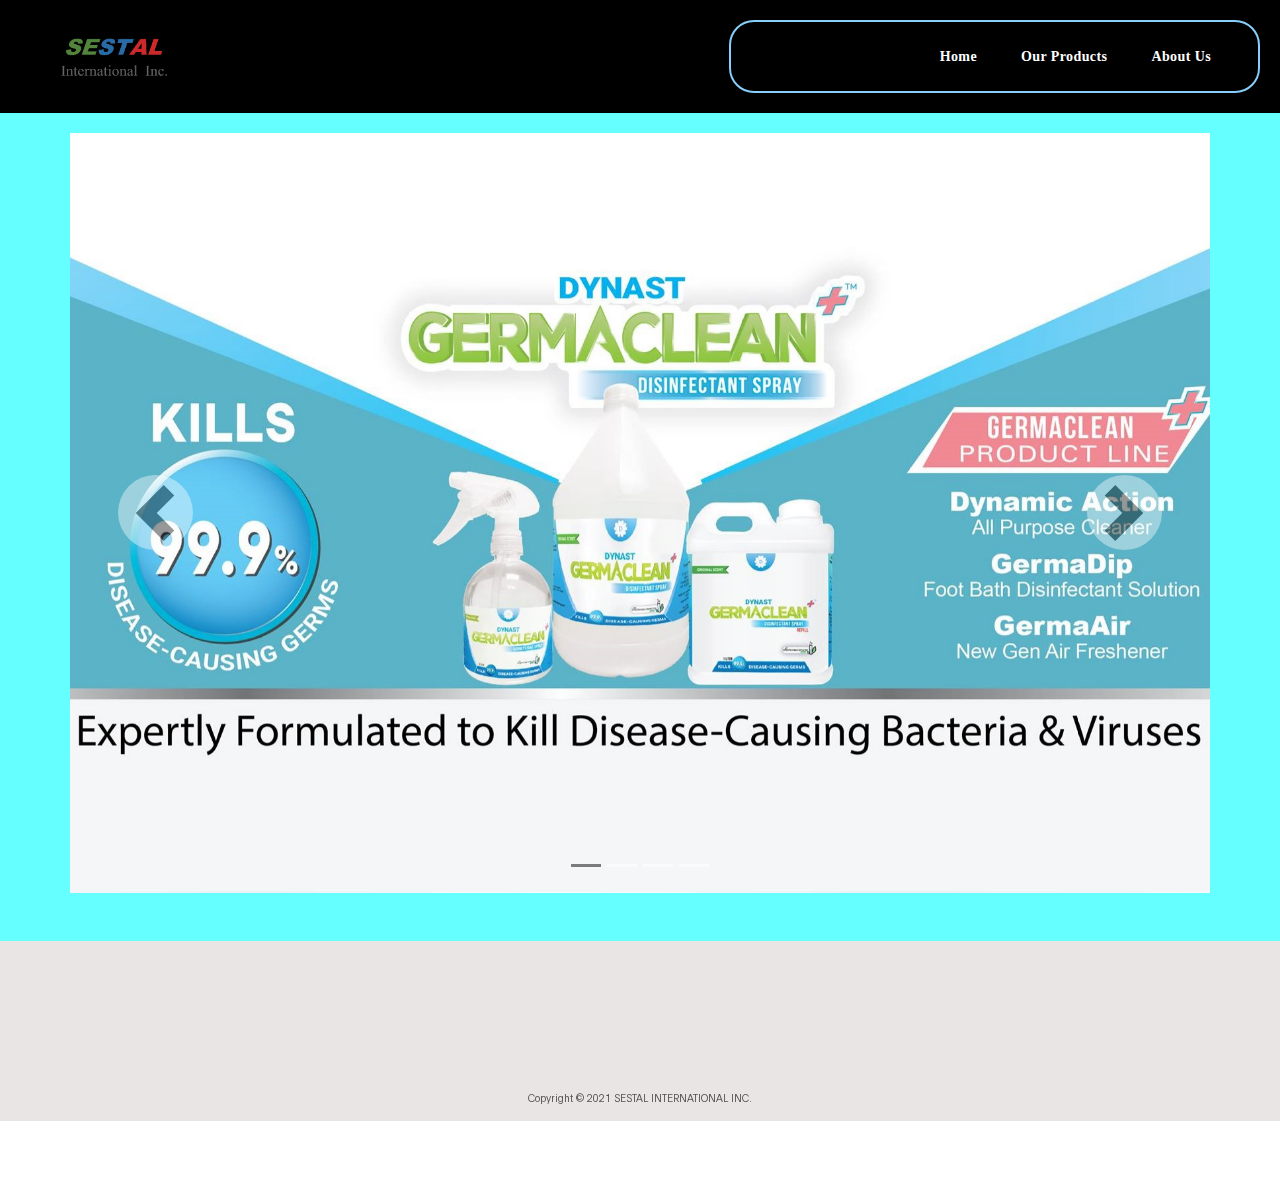
<file: index.html>
<!DOCTYPE html>
<html lang="en">
<head>

     <title>SESTAL International Inc. | Homepage</title>

     <meta charset="UTF-8">
     <meta http-equiv="X-UA-Compatible" content="IE=Edge">
     <meta name="description" content="">
     <meta name="keywords" content="SESTAL, cleaning products">
     <meta name="viewport" content="width=device-width, initial-scale=1, maximum-scale=1">

     <link rel="stylesheet" href="css/bootstrap.min.css">
     <link rel="stylesheet" href="css/font-awesome.min.css">
     <link rel="stylesheet" href="css/aos.css">
     <link rel="stylesheet" href="css/owl.carousel.min.css">
     <link rel="stylesheet" href="css/owl.theme.default.min.css">

     <!-- MAIN CSS -->
     <link rel="stylesheet" href="css/templatemo-digital-trend.css">

</head>
<body>

     <!-- MENU BAR -->
    <nav class="navbar navbar-expand-lg position-absolute">
      <a href= "index.html" > <img src= "images/SESTAL Logo.png" width= 35%; height= 35% class= "logo">
      </a>

        <button class="navbar-toggler" type="button" data-toggle="collapse" data-target="#navbarNav" aria-controls="navbarNav" aria-expanded="false"
            aria-label="Toggle navigation">
            <span class="navbar-toggler-icon"></span>
        </button>

        <div class="collapse navbar-collapse" id="navbarNav">
            <ul class="navbar-nav ml-auto">
                <li class="nav-item">
                    <a href="index.html" class="nav-link smoothScroll">Home</a>
                </li>
                <li class="nav-item">
                    <a href="Products.html" class="nav-link smoothScroll">Our Products</a>
                </li>
                <li class="nav-item">
                    <a href="About Us.html" class="nav-link contact">About Us</a>
                </li>
            </ul>
        </div>
    </nav>


     <!-- HERO -->
     <section class="hero hero-bg d-flex justify-content-center">
      <div class="container">
        <div class="row">
           <div class="carousel-container my-5 col-12">
               <div id="carouselExampleControls" class="carousel slide" data-ride="carousel">
                 <ol class="carousel-indicators">
                   <li data-target="#carouselExampleControls" data-slide-to="0" class="active"></li>
                   <li data-target="#carouselExampleControls" data-slide-to="1"></li>
                   <li data-target="#carouselExampleControls" data-slide-to="2"></li>
                   <li data-target="#carouselExampleControls" data-slide-to="3"></li>
                 </ol>
                 <div class="carousel-inner">
                   <div class="carousel-item active">
                     <img class="d-block w-100 carousel-img" src="images/menu picture.png" alt="First slide">
                   </div>
                   <div class="carousel-item">
                     <img class="d-block w-100 carousel-img" src="images/Green Hero.jpg" alt="Second slide">
                   </div>
                   <div class="carousel-item">
                     <img class="d-block w-100 carousel-img" src="images/Fogging solution.jpg" alt="Third slide">
                   </div>
                   <div class="carousel-item">
                     <img class="d-block w-100 carousel-img" src="images/Keen Alco Gel Sanitizer.jpg" alt="Fourth slide">
                   </div>
                 </div>
                 <a class="carousel-control-prev" href="#carouselExampleControls" role="button" data-slide="prev">
                   <span class="carousel-control-prev-icon" aria-hidden="true"></span>
                   <span class="sr-only">Previous</span>
                 </a>
                 <a class="carousel-control-next" href="#carouselExampleControls" role="button" data-slide="next">
                   <span class="carousel-control-next-icon" aria-hidden="true"></span>
                   <span class="sr-only">Next</span>
                 </a>
               </div>                  
           </div>
         </div>
       </div>
     </section>


    <footer class="site-footer">
      <div class="container-fluid text-center text-md-left">
        <div class="row">
          <div class="col-lg-4 col-md-6 col-12" data-aos="fade-up" data-aos-delay="100">
            <h4 class="mt-3 footer-titles">Contact Info</h4>

            <div class="row">
              <div class="col-lg-6 col-md-6 col-12">
                <p class="mb-1 contact-info footer-text">
                  <i class="fa fa-phone mr-2 footer-icon"></i> 
                  Tel.<br>
                  (+6332)2662489-90, <br>
                  (+6332)5114277, <br>
                  (+6332)5144033<br><br>
                  
                </p>
              </div>
              <div class="col-lg-6 col-md-6 col-12">
                <p class="footer-text">
                  Mobile: (+63)9423634685<br>
                  <i class="fa fa-envelope mr-2 footer-icon"></i>
                    sestal.connect@gmail.com
                </p>
                <a href="https://www.facebook.com/sestalinc" target="_blank"><i class="fa fa-facebook-square"></i></a>
              </div>
            </div>
          </div>

          <div class="col-lg-5 col-md-6 col-12" data-aos="fade-up" data-aos-delay="100">
            <h4 class="mt-3 footer-titles">Our Location</h4>

            <p class="footer-text">
              <i class="fa fa-home mr-2 footer-icon"></i> 
              Andres Abellana Ext., Guadalupe, Cebu City, Cebu, Philippines
            </p>
          </div>

          <div class="privacy col-lg mx-lg-auto col-md-6 col-12" data-aos="fade-up" data-aos-delay="100">
            <h4 class="mt-3 footer-titles">Useful Links</h4>
            <ul>
               <li><a class="footer-text" href="#">Privacy Policy</a></li>
            </ul>
          </div>

          <div class="col-lg-12 col-md-12 col-12">
            <p class="copyright-text text-center">Copyright &copy; 2021 SESTAL INTERNATIONAL INC.</p>
          </div>
        </div>
      </div>
    </footer>


     <!-- SCRIPTS -->
     <script src="js/jquery.min.js"></script>
     <script src="js/bootstrap.min.js"></script>
     <script src="js/aos.js"></script>
     <script src="js/owl.carousel.min.js"></script>
     <script src="js/smoothscroll.js"></script>
     <script src="js/custom.js"></script>

</body>
</html>
</file>
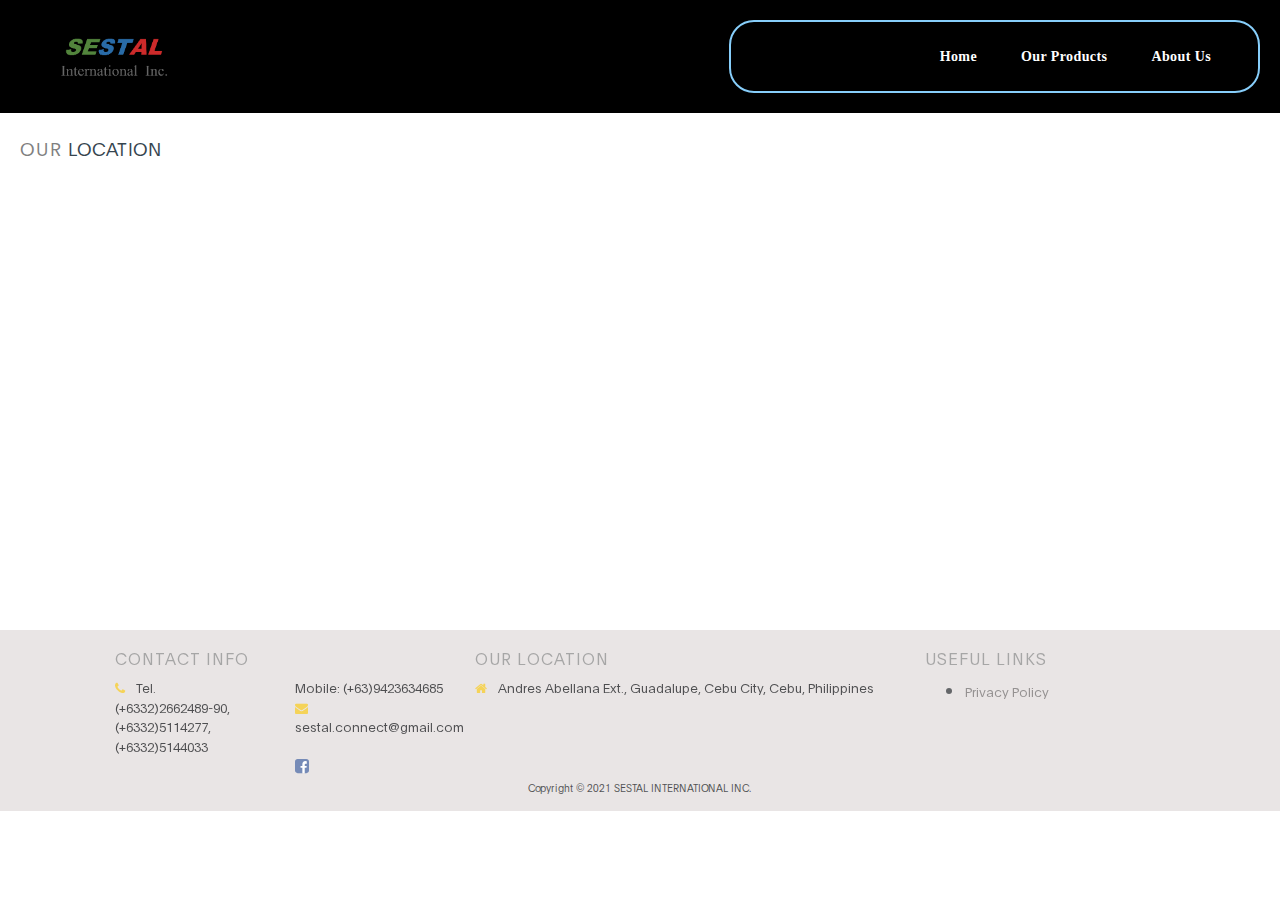
<file: About Us.html>
<!DOCTYPE html>
<html lang="en">
<head>

     <title>SESTAL International Inc. | Contact</title>

     <meta charset="UTF-8">
     <meta http-equiv="X-UA-Compatible" content="IE=Edge">
     <meta name="description" content="">
     <meta name="keywords" content="SESTAL, cleaning products">
     <meta name="viewport" content="width=device-width, initial-scale=1, maximum-scale=1">

     <link rel="stylesheet" href="css/bootstrap.min.css">
     <link rel="stylesheet" href="css/font-awesome.min.css">
     <link rel="stylesheet" href="css/aos.css">
     <link rel="stylesheet" href="css/owl.carousel.min.css">
     <link rel="stylesheet" href="css/owl.theme.default.min.css">

     <!-- MAIN CSS -->
     <link rel="stylesheet" href="css/templatemo-digital-trend.css">
</head>

<body>
  
     <!-- MENU BAR -->
    <nav class="navbar navbar-expand-lg position-absolute">
          <a href= "index.html" > <img src= "images/SESTAL Logo.png" width= 35%; height= 35% class= "logo">
          </a>

            <button class="navbar-toggler" type="button" data-toggle="collapse" data-target="#navbarNav" aria-controls="navbarNav" aria-expanded="false"
                aria-label="Toggle navigation">
                <span class="navbar-toggler-icon"></span>
            </button>

            <div class="collapse navbar-collapse" id="navbarNav">
                <ul class="navbar-nav ml-auto">
                    <li class="nav-item">
                        <a href="index.html" class="nav-link smoothScroll">Home</a>
                    </li>
                    <li class="nav-item">
                        <a href="Products.html" class="nav-link smoothScroll">Our Products</a>
                    </li>
                    <li class="nav-item">
                        <a href="About Us.html" class="nav-link contact">About Us</a>
                    </li>
                </ul>
            </div>
    </nav>


     <!-- CONTACT -->
     <div>
       <h4 class= "location">Our <strong>Location</strong></h4>
       <div class="google-map" data-aos="zoom-in">
      <iframe src="https://www.google.com/maps/embed?pb=!1m18!1m12!1m3!1d490.65293634169075!2d123.88794366772281!3d10.323991260491091!2m3!1f0!2f0!3f0!3m2!1i1024!2i768!4f13.1!3m3!1m2!1s0x33a99975aedf8f77%3A0xd614633e3ad8ba79!2sMulti-point%20Enterprise!5e0!3m2!1sen!2sph!4v1622012955345!5m2!1sen!2sph" width="600" height="450" style="border:0;" allowfullscreen="" loading="lazy"></iframe>
      </div>
     </div>
     
      
     <footer class="site-footer">
      <div class="container-fluid text-center text-md-left">
        <div class="row">
          <div class="col-lg-4 col-md-6 col-12" data-aos="fade-up" data-aos-delay="100">
            <h4 class="mt-3 footer-titles">Contact Info</h4>

            <div class="row">
              <div class="col-lg-6 col-md-6 col-12">
                <p class="mb-1 contact-info footer-text">
                  <i class="fa fa-phone mr-2 footer-icon"></i> 
                  Tel.<br>
                  (+6332)2662489-90, <br>
                  (+6332)5114277, <br>
                  (+6332)5144033<br><br>
                  
                </p>
              </div>
              <div class="col-lg-6 col-md-6 col-12">
                <p class="footer-text">
                  Mobile: (+63)9423634685<br>
                  <i class="fa fa-envelope mr-2 footer-icon"></i>
                    sestal.connect@gmail.com
                </p>
                <a href="https://www.facebook.com/sestalinc" target="_blank"><i class="fa fa-facebook-square"></i></a>
              </div>
            </div>
          </div>

          <div class="col-lg-5 col-md-6 col-12" data-aos="fade-up" data-aos-delay="100">
            <h4 class="mt-3 footer-titles">Our Location</h4>

            <p class="footer-text">
              <i class="fa fa-home mr-2 footer-icon"></i> 
              Andres Abellana Ext., Guadalupe, Cebu City, Cebu, Philippines
            </p>
          </div>

          <div class="privacy col-lg mx-lg-auto col-md-6 col-12" data-aos="fade-up" data-aos-delay="100">
            <h4 class="mt-3 footer-titles">Useful Links</h4>
            <ul>
               <li><a class="footer-text" href="#">Privacy Policy</a></li>
            </ul>
          </div>

          <div class="col-lg-12 col-md-12 col-12">
            <p class="copyright-text text-center">Copyright &copy; 2021 SESTAL INTERNATIONAL INC.</p>
          </div>
        </div>
      </div>
    </footer>


     <!-- SCRIPTS -->
     <script src="js/jquery.min.js"></script>
     <script src="js/bootstrap.min.js"></script>
     <script src="js/aos.js"></script>
     <script src="js/owl.carousel.min.js"></script>
     <script src="js/custom.js"></script>

</body>
</html>
</file>
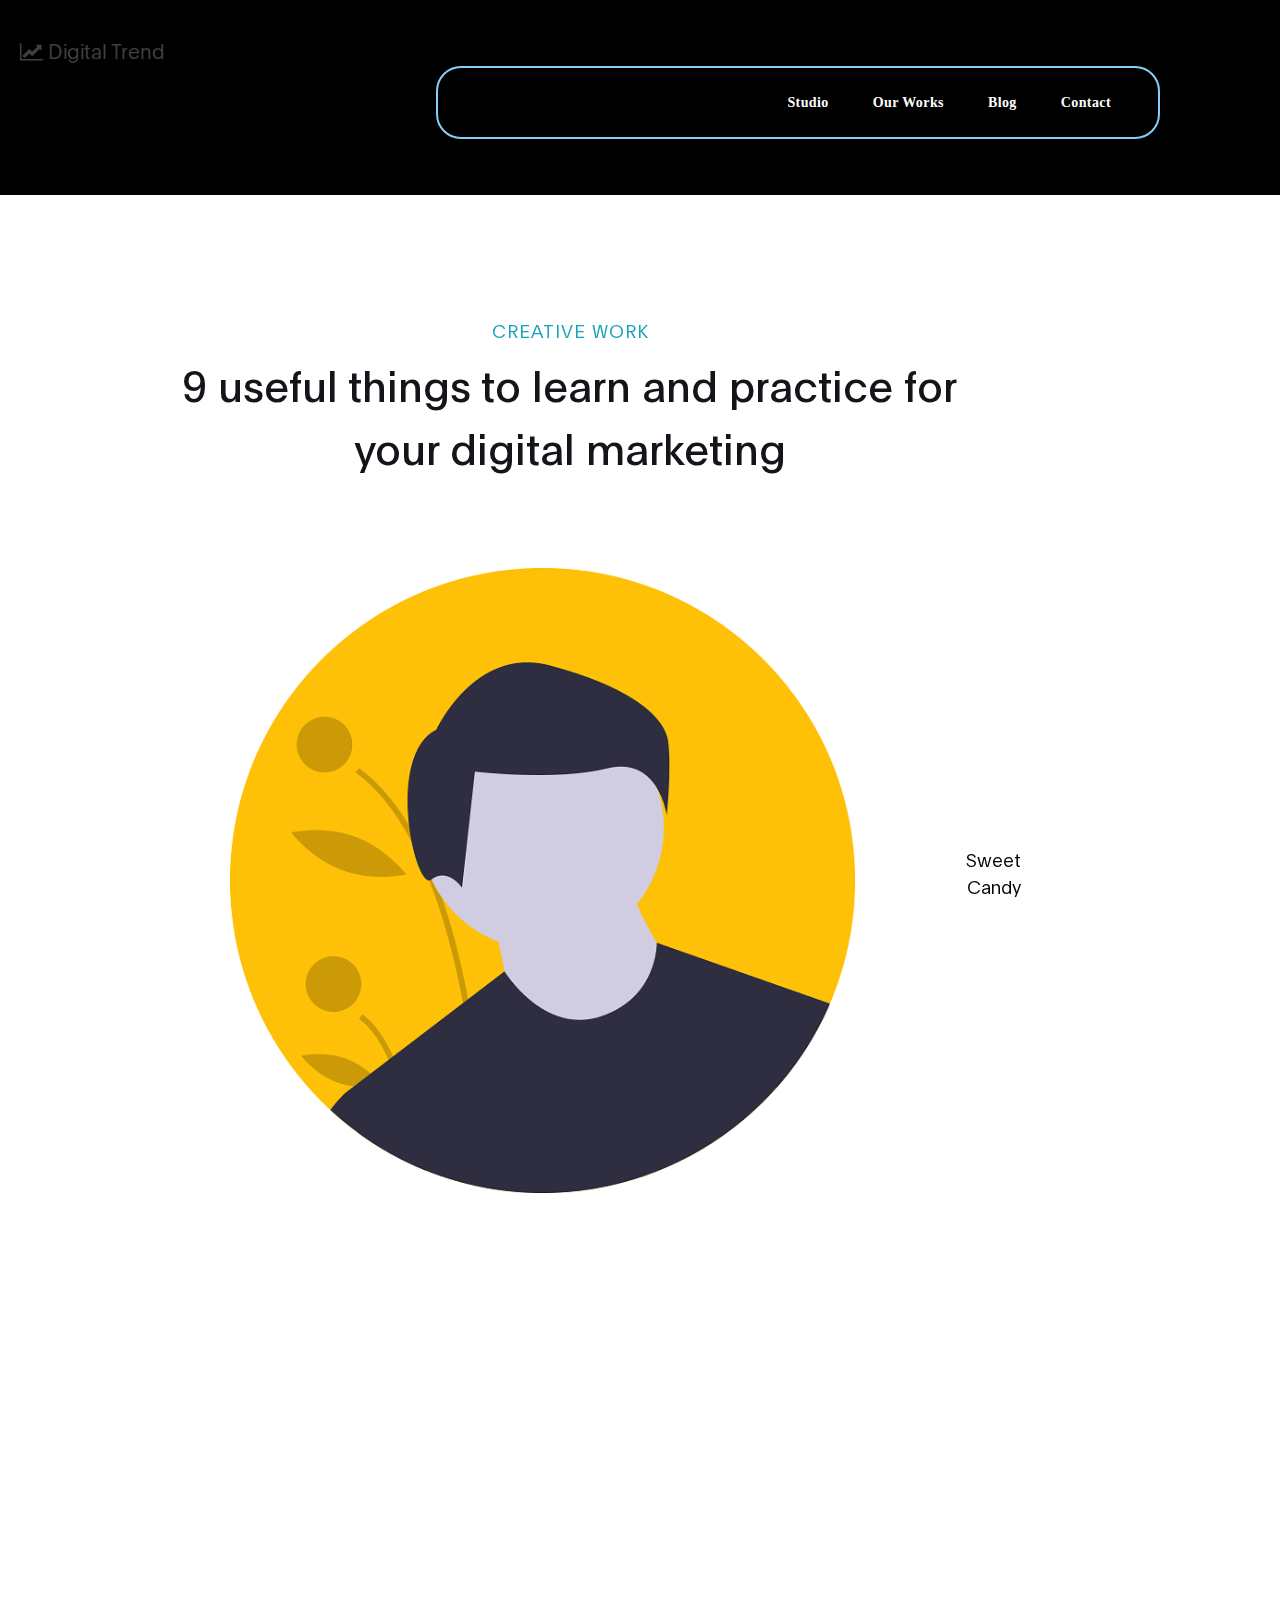
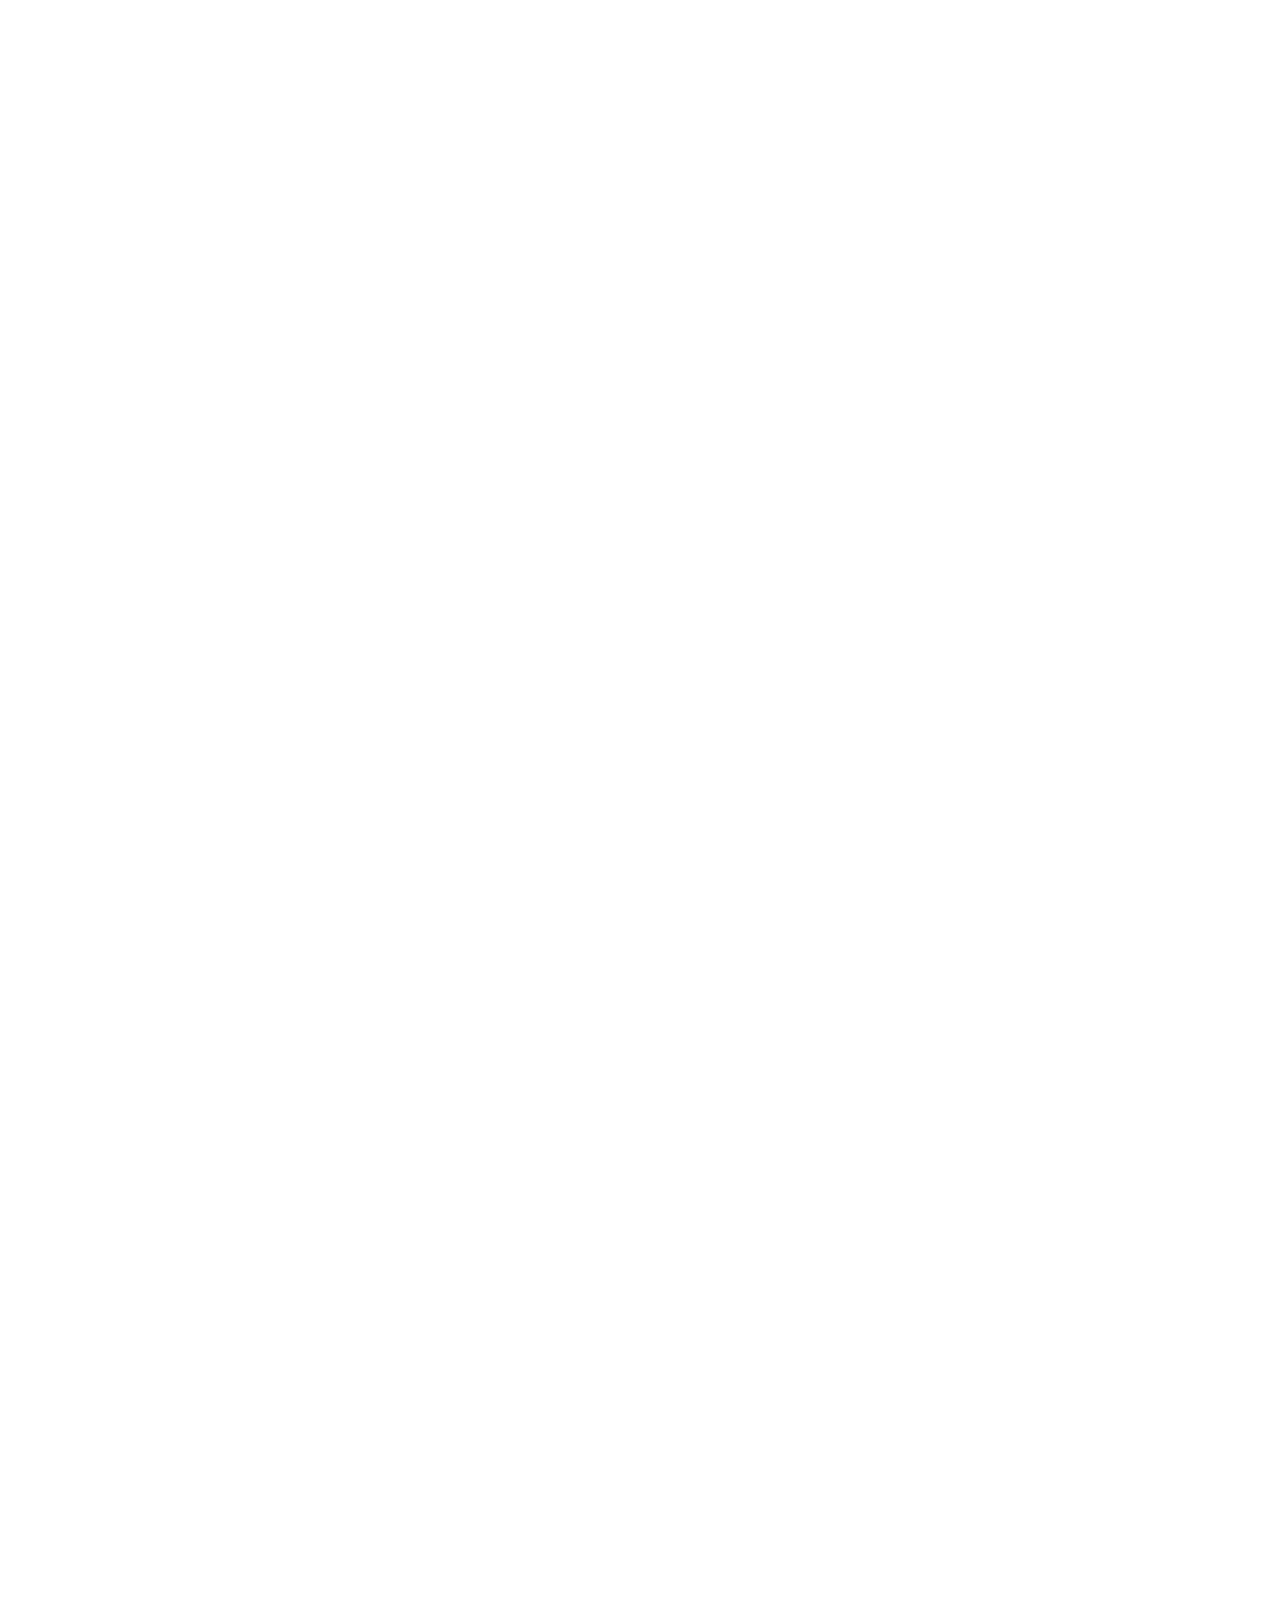
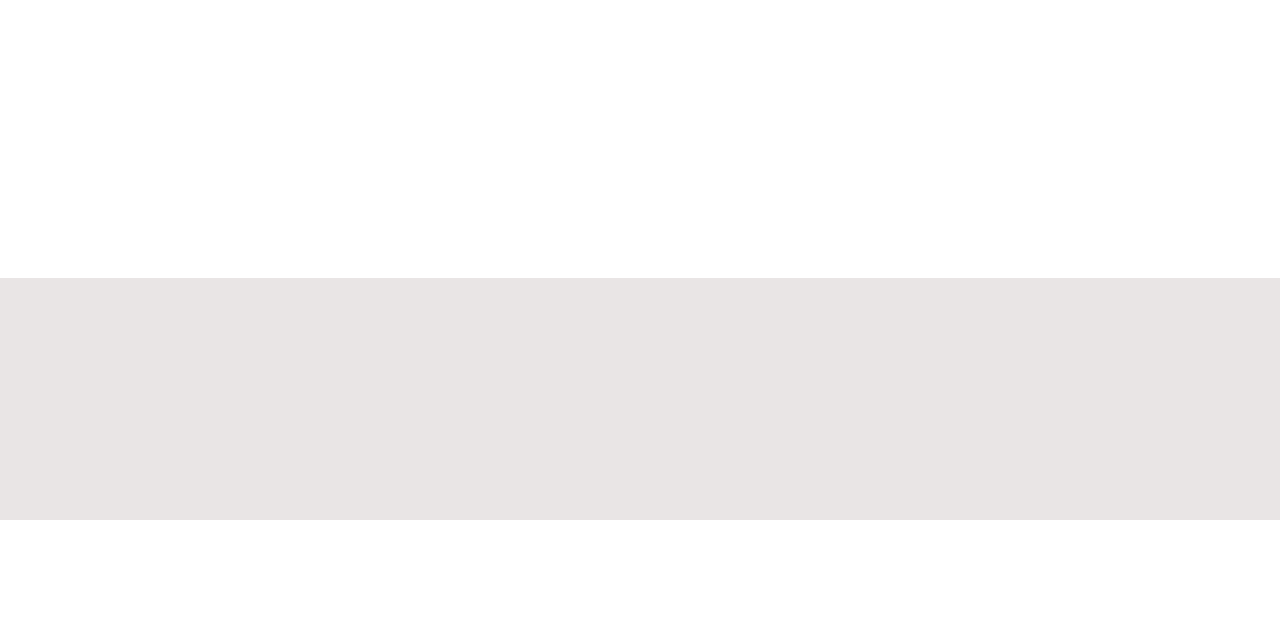
<file: blog-detail.html>
<!DOCTYPE html>
<html lang="en">
<head>

     <title>Digital Trend - Blog Detail</title>
<!--

DIGITAL TREND

https://templatemo.com/tm-538-digital-trend

-->
     <meta charset="UTF-8">
     <meta http-equiv="X-UA-Compatible" content="IE=Edge">
     <meta name="description" content="">
     <meta name="keywords" content="">
     <meta name="author" content="">
     <meta name="viewport" content="width=device-width, initial-scale=1, maximum-scale=1">

     <link rel="stylesheet" href="css/bootstrap.min.css">
     <link rel="stylesheet" href="css/font-awesome.min.css">
     <link rel="stylesheet" href="css/aos.css">
     <link rel="stylesheet" href="css/owl.carousel.min.css">
     <link rel="stylesheet" href="css/owl.theme.default.min.css">

     <!-- MAIN CSS -->
     <link rel="stylesheet" href="css/templatemo-digital-trend.css">

</head>
<body>

     <!-- MENU BAR -->
    <nav class="navbar navbar-expand-lg position-relative">
        <div class="container">
            <a class="navbar-brand" href="index.html">
              <i class="fa fa-line-chart"></i>
              Digital Trend
            </a>

            <button class="navbar-toggler" type="button" data-toggle="collapse" data-target="#navbarNav" aria-controls="navbarNav" aria-expanded="false"
                aria-label="Toggle navigation">
                <span class="navbar-toggler-icon"></span>
            </button>

            <div class="collapse navbar-collapse" id="navbarNav">
                <ul class="navbar-nav ml-auto">
                    <li class="nav-item">
                        <a href="index.html#about" class="nav-link">Studio</a>
                    </li>
                    <li class="nav-item">
                        <a href="index.html#project" class="nav-link">Our Works</a>
                    </li>
                    <li class="nav-item">
                        <a href="blog.html" class="nav-link">Blog</a>
                    </li>
                    <li class="nav-item">
                        <a href="contact.html" class="nav-link contact">Contact</a>
                    </li>
                </ul>
            </div>
        </div>
    </nav>


     <!-- BLOG DETAIL -->
     <section class="project-detail section-padding-half">
          <div class="container">
               <div class="row">

                    <div class="col-lg-9 mx-auto col-md-10 col-12 mt-lg-5 text-center" data-aos="fade-up">
                      <h4 class="blog-category text-info">Creative Work</h4>
                      
                      <h1>9 useful things to learn and practice for your digital marketing</h1>

                      <div class="client-info">
                          <div class="d-flex justify-content-center align-items-center mt-3">
                            <img src="images/project/project-detail/male-avatar.png" class="img-fluid" alt="male avatar">

                            <p>Sweet Candy</p>
                          </div>
                      </div>
                    </div>

               </div>
          </div>
     </section>


     <div class="full-image text-center" data-aos="zoom-in">
       <img src="images/blog/blog-header-image.jpg" class="img-fluid" alt="blog header">
     </div>


     <!-- BLOG DETAIL -->
     <section class="project-detail">
          <div class="container">
               <div class="row">

                  <div class="col-lg-9 mx-auto col-md-11 col-12 my-5 pt-3" data-aos="fade-up">

                    <h2 class="mb-3">Etiam quis metus elementum, tempor risus vel, condimentum orci.</h2>

                    <p>Mauris in convallis nunc, non facilisis arcu. Nunc sapien nulla, interdum at diam non, aliquam vestibulum leo. Fusce laoreet malesuada ante, consectetur consequat ante tempor et. Quisque ac risus ligula.</p>

                    <p>Suspendisse bibendum tortor at est placerat auctor. Phasellus tortor est, bibendum eu ex eu, tincidunt efficitur nunc. Orci varius natoque penatibus et magnis dis parturient montes, nascetur ridiculus mus.</p>

                    <ul class="list-detail py-3">
                      <li><span>Quisque at condimentum est. Duis sollicitudin urna id elit pulvinar placerat. Ut ac dui in ex vulputate dictum.</span></li>

                      <li><span>Mauris vitae tellus nisi. Morbi rutrum lacus sit amet volutpat viverra.</span></li>

                      <li><span> Integer maximus sem ut ipsum blandit elementum. Nullam sollicitudin accumsan commodo.</span></li>
                    </ul>

                    <p>Sed leo nisl, posuere at molestie ac, suscipit auctor mauris. Etiam quis metus elementum, tempor risus vel, condimentum orci.</p>

                    <h2 class="mt-5 mb-3">Curabitur tempus vel libero lobortis feugiat</h2>

                    <p>Orci varius natoque penatibus et magnis dis parturient montes, nascetur ridiculus mus. Mauris in convallis nunc, non facilisis arcu. Nunc sapien nulla, interdum at diam non, aliquam vestibulum leo.</p>

                    <blockquote>Phasellus dapibus ex sed dolor blandit, efficitur iaculis ipsum scelerisque. Cras elementum nibh id felis sagittis, sit amet pellentesque ligula porttitor. Fusce laoreet malesuada ante, consectetur consequat ante tempor et. Quisque ac risus ligula.</blockquote>
                    </div>
               </div>

              <div class="col-lg-8 mx-auto mb-5 pb-5 col-12" data-aos="fade-up">

                <h3 class="my-3" data-aos="fade-up">Leave a comment</h3>

                <form action="#" method="get"  class="contact-form" data-aos="fade-up" data-aos-delay="300" role="form">
                  <div class="row">
                    <div class="col-lg-6 col-12">
                      <input type="text" class="form-control" name="name" placeholder="Name">
                    </div>

                    <div class="col-lg-6 col-12">
                      <input type="email" class="form-control" name="email" placeholder="Email">
                    </div>

                    <div class="col-lg-12 col-12">
                      <textarea class="form-control" rows="6" name="message" placeholder="Message"></textarea>
                    </div>

                    <div class="col-lg-5 mx-auto col-7">
                      <button type="submit" class="form-control" id="submit-button" name="submit">Submit Comment</button>
                    </div>
                  </div>
                </form>
              </div>
              
          </div>
          
     </section>


    <footer class="site-footer">
      <div class="container">
        <div class="row">

          <div class="col-lg-5 mx-lg-auto col-md-8 col-10">
            <h1 class="text-white" data-aos="fade-up" data-aos-delay="100">We make creative <strong>brands</strong> only.</h1>
          </div>

          <div class="col-lg-3 col-md-6 col-12" data-aos="fade-up" data-aos-delay="200">
            <h4 class="my-4">Contact Info</h4>

            <p class="mb-1">
              <i class="fa fa-phone mr-2 footer-icon"></i> 
              +99 080 070 4224
            </p>

            <p>
              <a href="#">
                <i class="fa fa-envelope mr-2 footer-icon"></i>
                hello@company.com
              </a>
            </p>
          </div>

          <div class="col-lg-3 col-md-6 col-12" data-aos="fade-up" data-aos-delay="300">
            <h4 class="my-4">Our Studio</h4>

            <p class="mb-1">
              <i class="fa fa-home mr-2 footer-icon"></i> 
              Av. Lúcio Costa - Barra da Tijuca, Rio de Janeiro - RJ, Brazil
            </p>
          </div>

          <div class="col-lg-4 mx-lg-auto text-center col-md-8 col-12" data-aos="fade-up" data-aos-delay="400">
            <p class="copyright-text">Copyright &copy; 2020 Your Company
            <br>
            <a rel="nofollow noopener" href="https://templatemo.com">Design: TemplateMo</a></p>
          </div>

          <div class="col-lg-4 mx-lg-auto col-md-6 col-12" data-aos="fade-up" data-aos-delay="500">
            
            <ul class="footer-link">
              <li><a href="#">Stories</a></li>
              <li><a href="#">Work with us</a></li>
              <li><a href="#">Privacy</a></li>
            </ul>
          </div>

          <div class="col-lg-3 mx-lg-auto col-md-6 col-12" data-aos="fade-up" data-aos-delay="600">
            <ul class="social-icon">
              <li><a href="#" class="fa fa-instagram"></a></li>
              <li><a href="#" class="fa fa-twitter"></a></li>
              <li><a href="#" class="fa fa-dribbble"></a></li>
              <li><a href="#" class="fa fa-behance"></a></li>
            </ul>
          </div>

        </div>
      </div>
    </footer>


     <!-- SCRIPTS -->
     <script src="js/jquery.min.js"></script>
     <script src="js/bootstrap.min.js"></script>
     <script src="js/aos.js"></script>
     <script src="js/owl.carousel.min.js"></script>
     <script src="js/custom.js"></script>

</body>
</html>
</file>
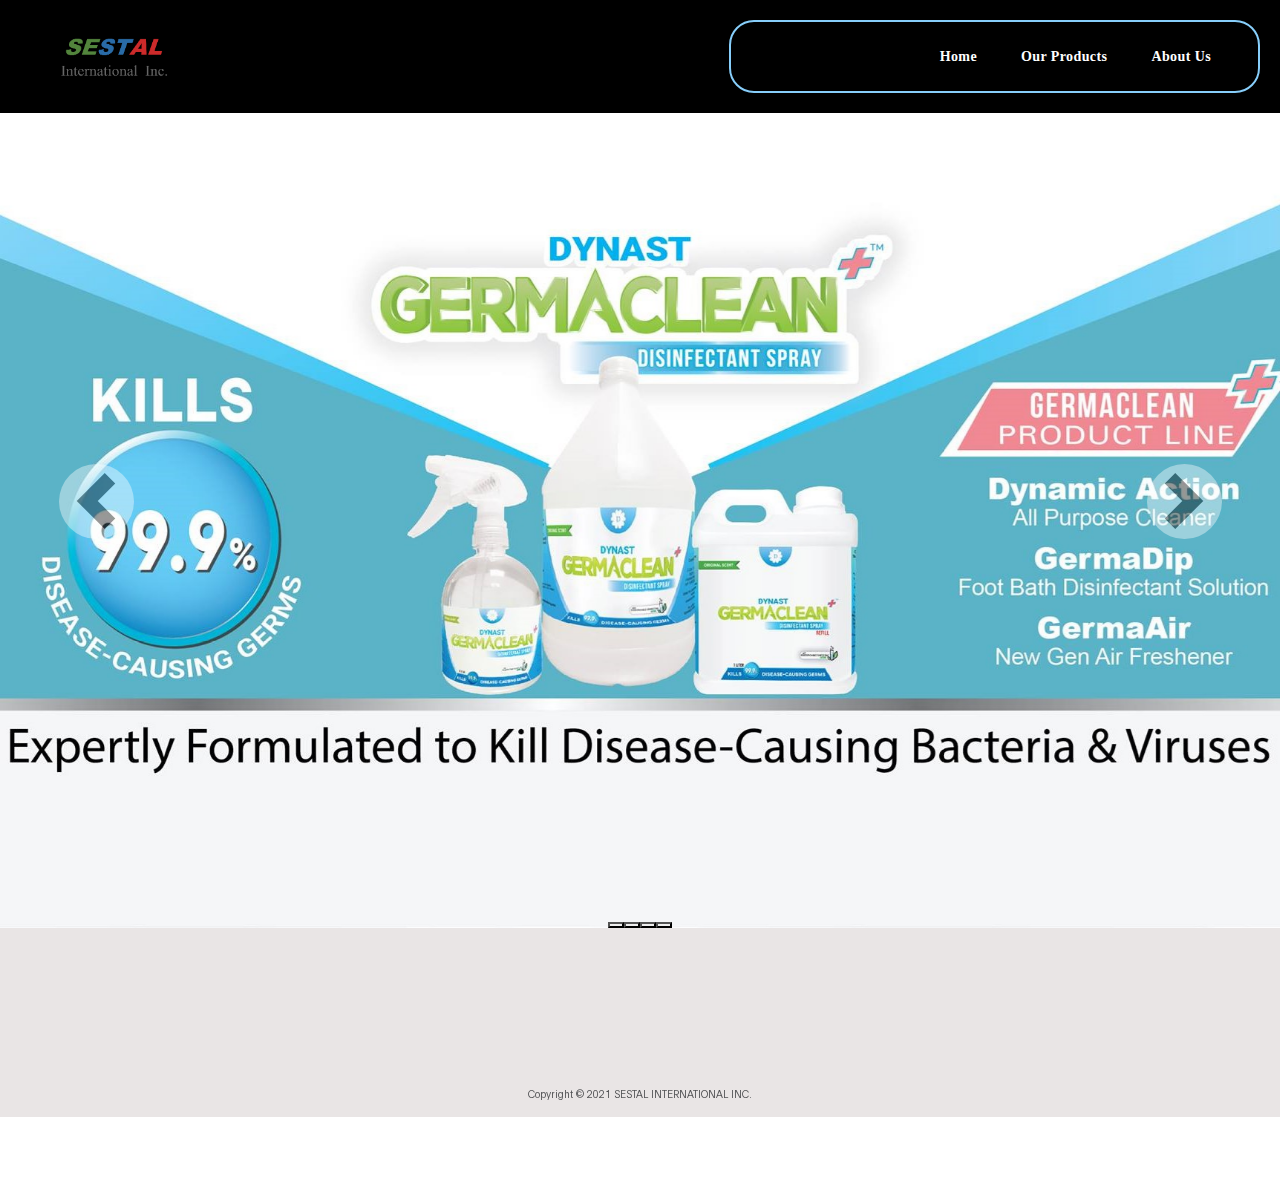
<file: Home Page.html>
<!DOCTYPE html>
<html lang="en">
<head>

     <title>SESTAL International Inc. | Homepage</title>

     <meta charset="UTF-8">
     <meta http-equiv="X-UA-Compatible" content="IE=Edge">
     <meta name="description" content="">
     <meta name="keywords" content="SESTAL, cleaning products">
     <meta name="viewport" content="width=device-width, initial-scale=1, maximum-scale=1">

     <link rel="stylesheet" href="css/bootstrap.min.css">
     <link rel="stylesheet" href="css/font-awesome.min.css">
     <link rel="stylesheet" href="css/aos.css">
     <link rel="stylesheet" href="css/owl.carousel.min.css">
     <link rel="stylesheet" href="css/owl.theme.default.min.css">

     <!-- MAIN CSS -->
     <link rel="stylesheet" href="css/templatemo-digital-trend.css">

</head>
<body>

     <!-- MENU BAR -->
    <nav class="navbar navbar-expand-lg position-absolute">
      <a href= "Home Page.html" > <img src= "images/SESTAL Logo.png" width= 35%; height= 35% class= "logo">
      </a>

        <button class="navbar-toggler" type="button" data-toggle="collapse" data-target="#navbarNav" aria-controls="navbarNav" aria-expanded="false"
            aria-label="Toggle navigation">
            <span class="navbar-toggler-icon"></span>
        </button>

        <div class="collapse navbar-collapse" id="navbarNav">
            <ul class="navbar-nav ml-auto">
                <li class="nav-item">
                    <a href="Home Page.html" class="nav-link smoothScroll">Home</a>
                </li>
                <li class="nav-item">
                    <a href="Products.html" class="nav-link smoothScroll">Our Products</a>
                </li>
                <li class="nav-item">
                    <a href="About Us.html" class="nav-link contact">About Us</a>
                </li>
            </ul>
        </div>
    </nav>


     <!-- HERO -->
     <section class="hero hero-bg d-flex justify-content-center align-items-center">
               <div class="carousel-container">
                      <div id="carouselExampleControls" class="carousel slide" data-ride="carousel">
                        <div class="carousel-indicators">
                          <button type="button" data-bs-target="#carouselExampleIndicators" data-bs-slide-to="0" class="active carousel-button" aria-current="true" aria-label="Slide 1"></button>
                          <button type="button" data-bs-target="#carouselExampleIndicators" data-bs-slide-to="1" aria-label="carousel-button"></button>
                          <button type="button" data-bs-target="#carouselExampleIndicators" data-bs-slide-to="2" aria-label="carousel-button"></button>
                          <button type="button" data-bs-target="#carouselExampleIndicators" data-bs-slide-to="3" aria-label="carousel-button"></button>
                        </div>
                        <div class="carousel-inner">
                          <div class="carousel-item active">
                            <img class="d-block w-100 carousel-img" src="images/menu picture.png" alt="First slide">
                          </div>
                          <div class="carousel-item">
                            <img class="d-block w-100 carousel-img" src="images/Green Hero.jpg" alt="Second slide">
                          </div>
                          <div class="carousel-item">
                            <img class="d-block w-100 carousel-img" src="images/Fogging solution.jpg" alt="Third slide">
                          </div>
                          <div class="carousel-item">
                            <img class="d-block w-100 carousel-img" src="images/Keen Alco Gel Sanitizer.jpg" alt="Fourth slide">
                          </div>
                        </div>
                        <a class="carousel-control-prev" href="#carouselExampleControls" role="button" data-slide="prev">
                          <span class="carousel-control-prev-icon" aria-hidden="true"></span>
                          <span class="sr-only">Previous</span>
                        </a>
                        <a class="carousel-control-next" href="#carouselExampleControls" role="button" data-slide="next">
                          <span class="carousel-control-next-icon" aria-hidden="true"></span>
                          <span class="sr-only">Next</span>
                        </a>
                      </div>                  
                    </div>
               </div>
     </section>


    <footer class="site-footer">
      <div class="container-fluid text-center text-md-left">
        <div class="row">
          <div class="col-lg-4 col-md-6 col-12" data-aos="fade-up" data-aos-delay="100">
            <h4 class="my-3 footer-titles">Contact Info</h4>

            <div class="row">
              <div class="col-lg-6 col-md-6 col-12">
                <p class="mb-1 contact-info footer-text">
                  <i class="fa fa-phone mr-2 footer-icon"></i> 
                  Tel.<br>
                  (+6332)2662489-90, <br>
                  (+6332)5114277, <br>
                  (+6332)5144033<br><br>
                  
                </p>
              </div>
              <div class="col-lg-6 col-md-6 col-12">
                <p class="footer-text">
                  Mobile: (+63)9423634685<br>
                  <i class="fa fa-envelope mr-2 footer-icon"></i>
                    sestal.connect@gmail.com
                </p>
                <a href="https://www.facebook.com/sestalinc" target="_blank"><i class="fa fa-facebook-square"></i></a>
              </div>
            </div>
          </div>

          <div class="col-lg-5 col-md-6 col-12 ml-5" data-aos="fade-up" data-aos-delay="100">
            <h4 class="my-3 footer-titles">Our Location</h4>

            <p class="footer-text">
              <i class="fa fa-home mr-2 footer-icon"></i> 
              Andres Abellana Ext., Guadalupe, Cebu City, Cebu, Philippines
            </p>
          </div>

          <div class="privacy col-lg mx-lg-auto col-md-6 col-12" data-aos="fade-up" data-aos-delay="100">
            <h4 class="my-3 footer-titles">Useful Links</h4>
            <ul>
               <li><a class="footer-text" href="#">Privacy Policy</a></li>
            </ul>
          </div>

          <div class="col-lg-12 col-md-12 col-12">
            <p class="copyright-text">Copyright &copy; 2021 SESTAL INTERNATIONAL INC.</p>
          </div>
        </div>
      </div>
    </footer>


     <!-- SCRIPTS -->
     <script src="js/jquery.min.js"></script>
     <script src="js/bootstrap.min.js"></script>
     <script src="js/aos.js"></script>
     <script src="js/owl.carousel.min.js"></script>
     <script src="js/smoothscroll.js"></script>
     <script src="js/custom.js"></script>

</body>
</html>
</file>
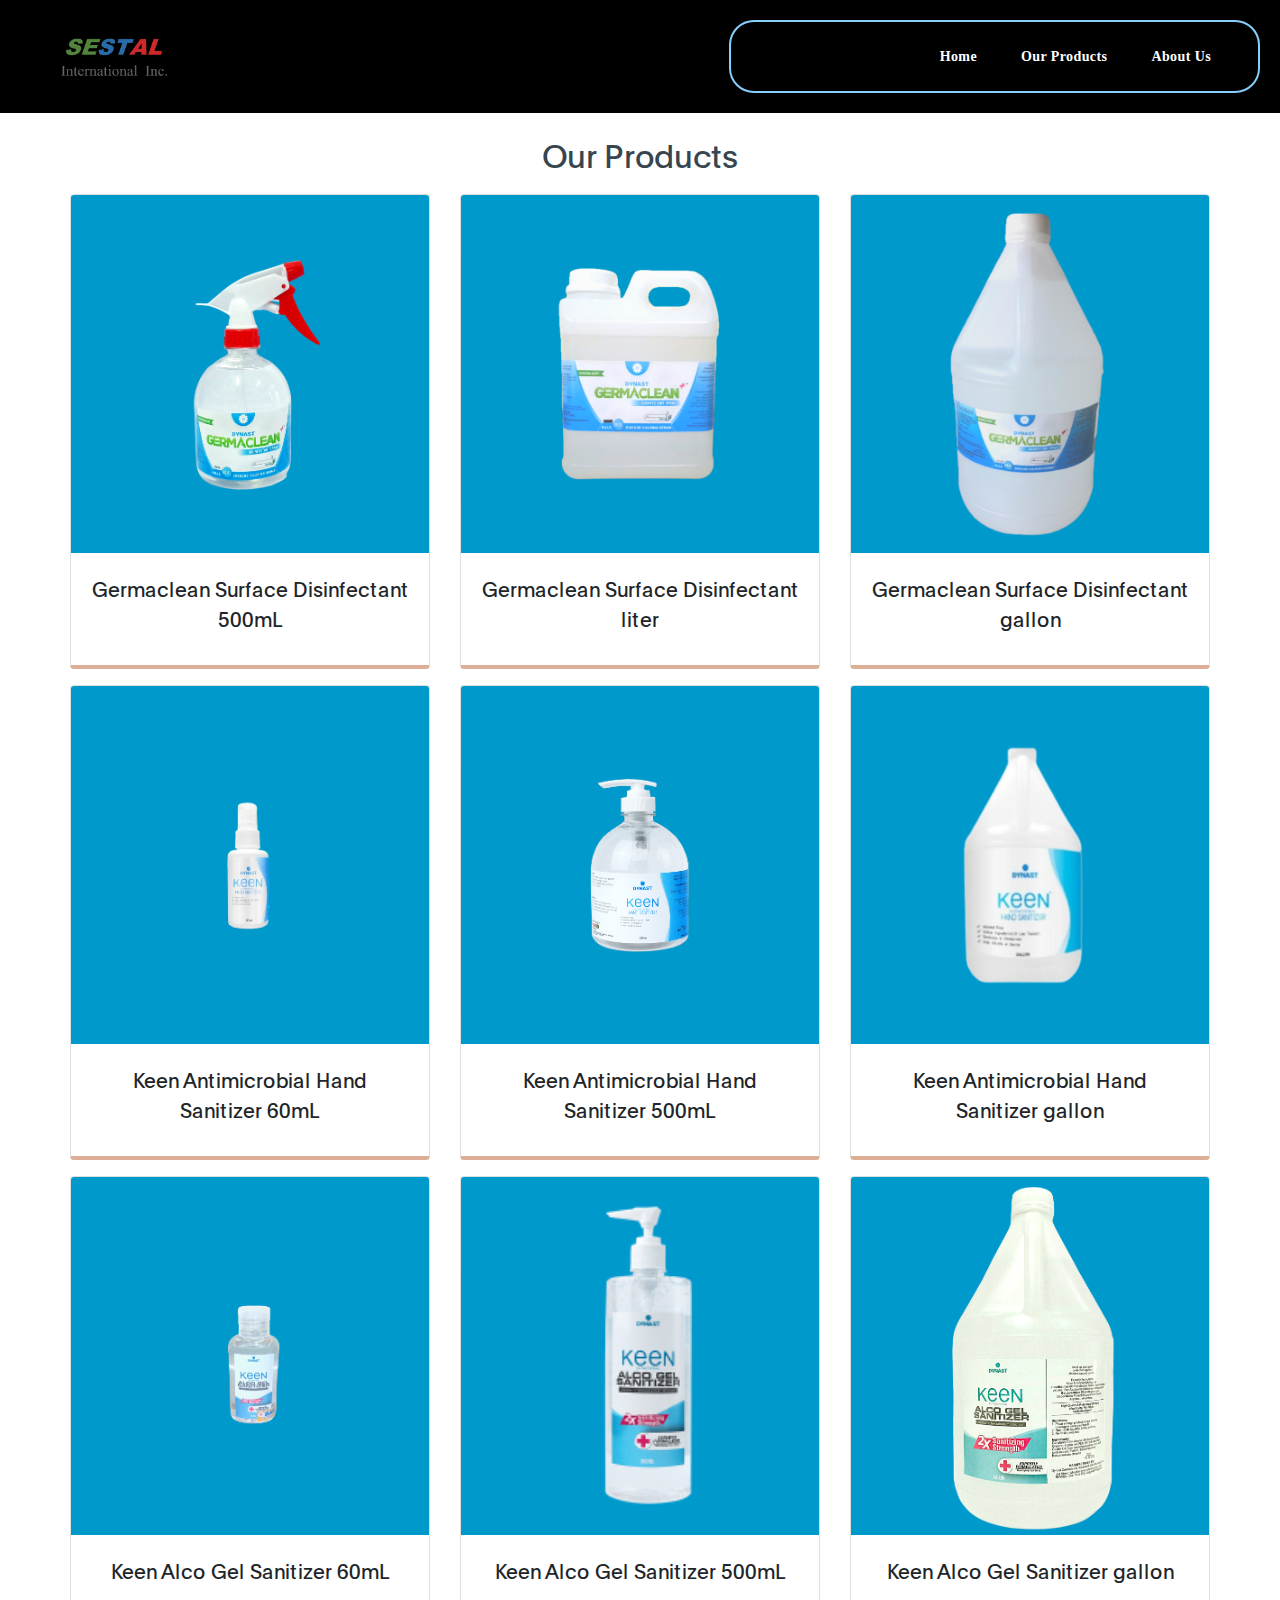
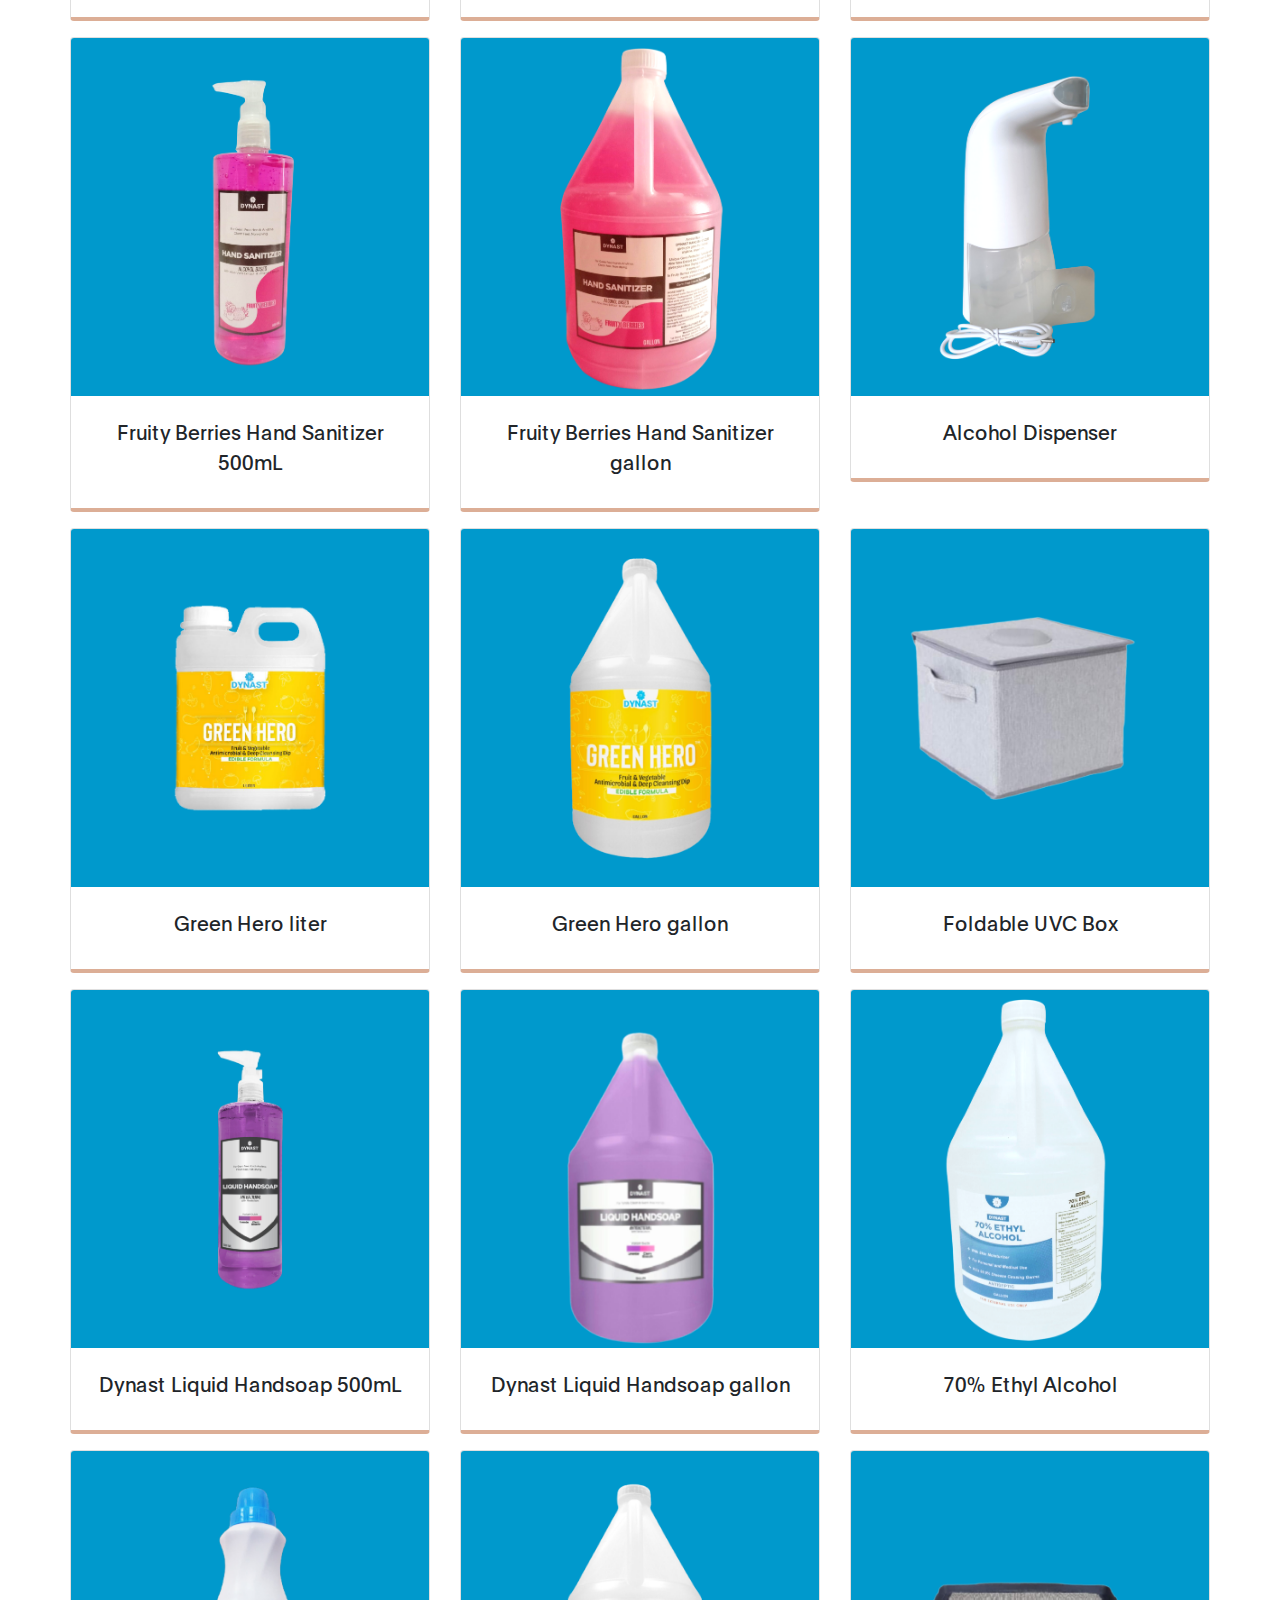
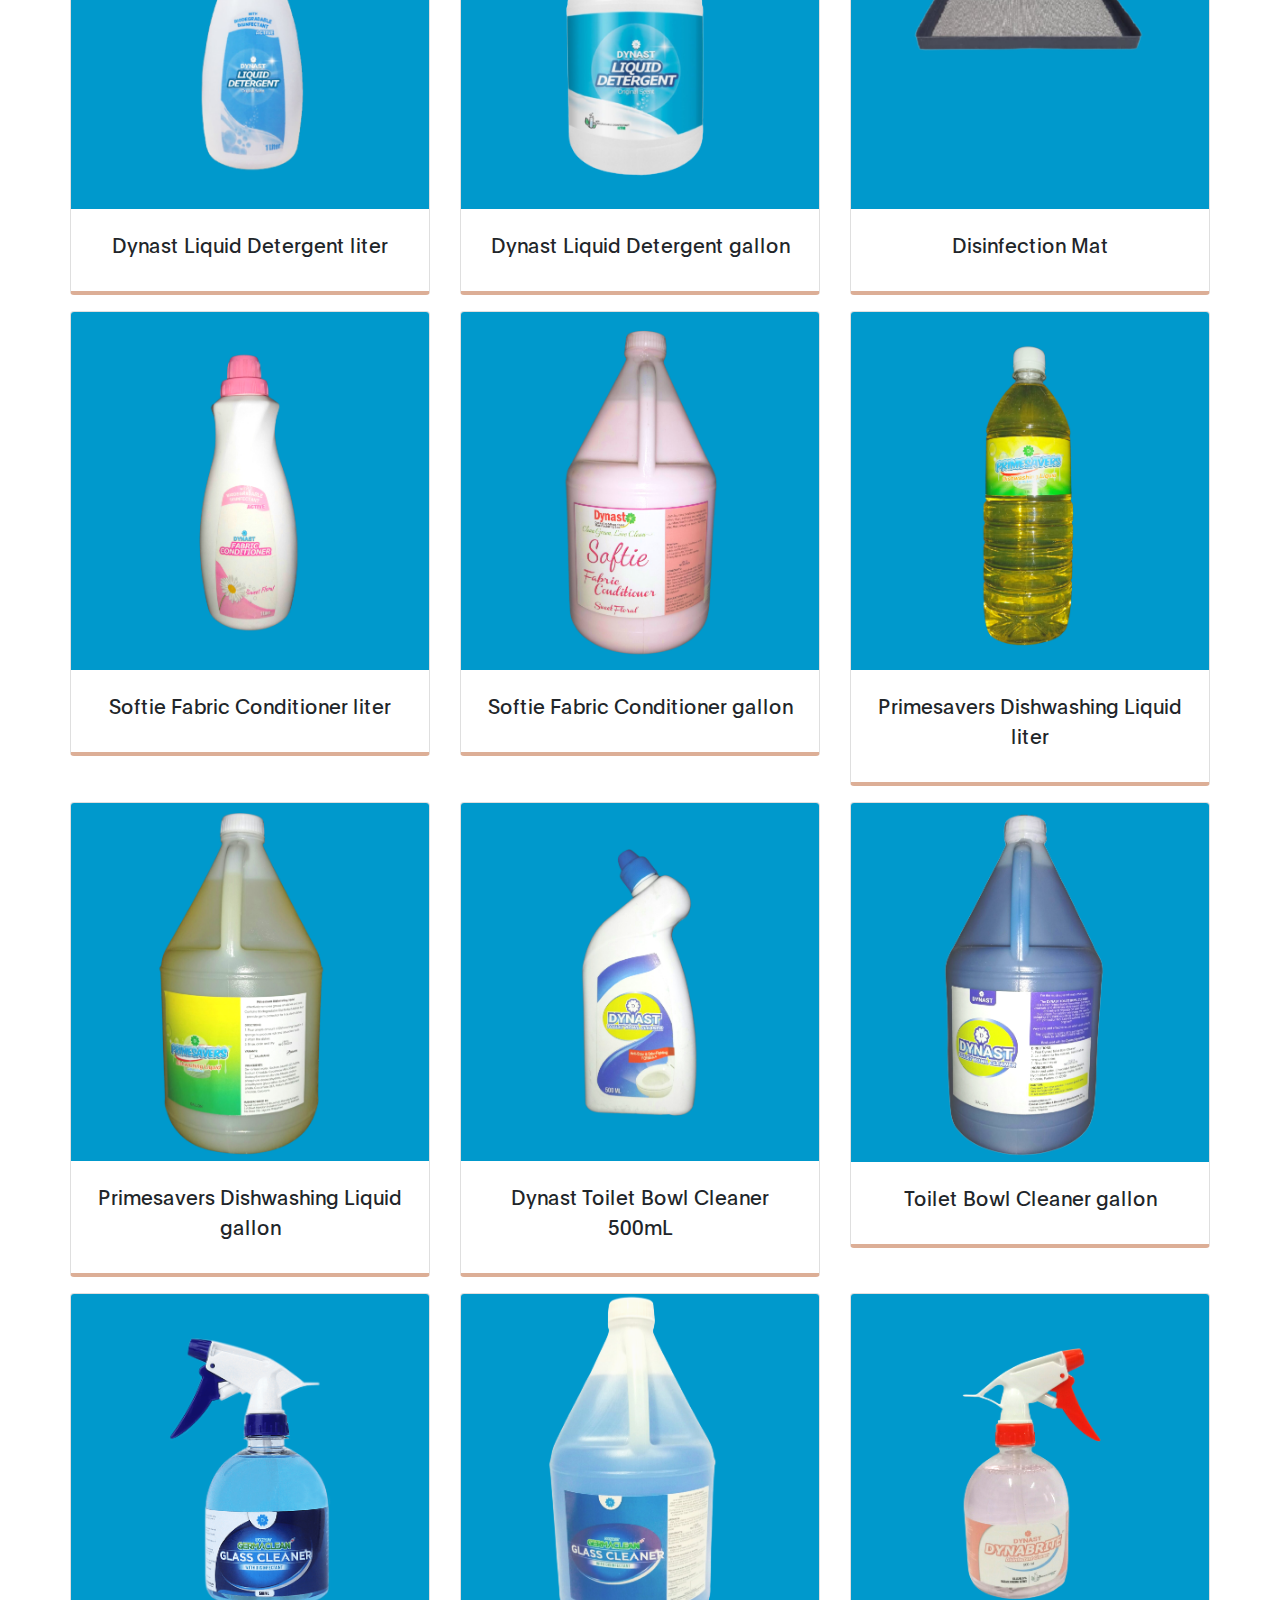
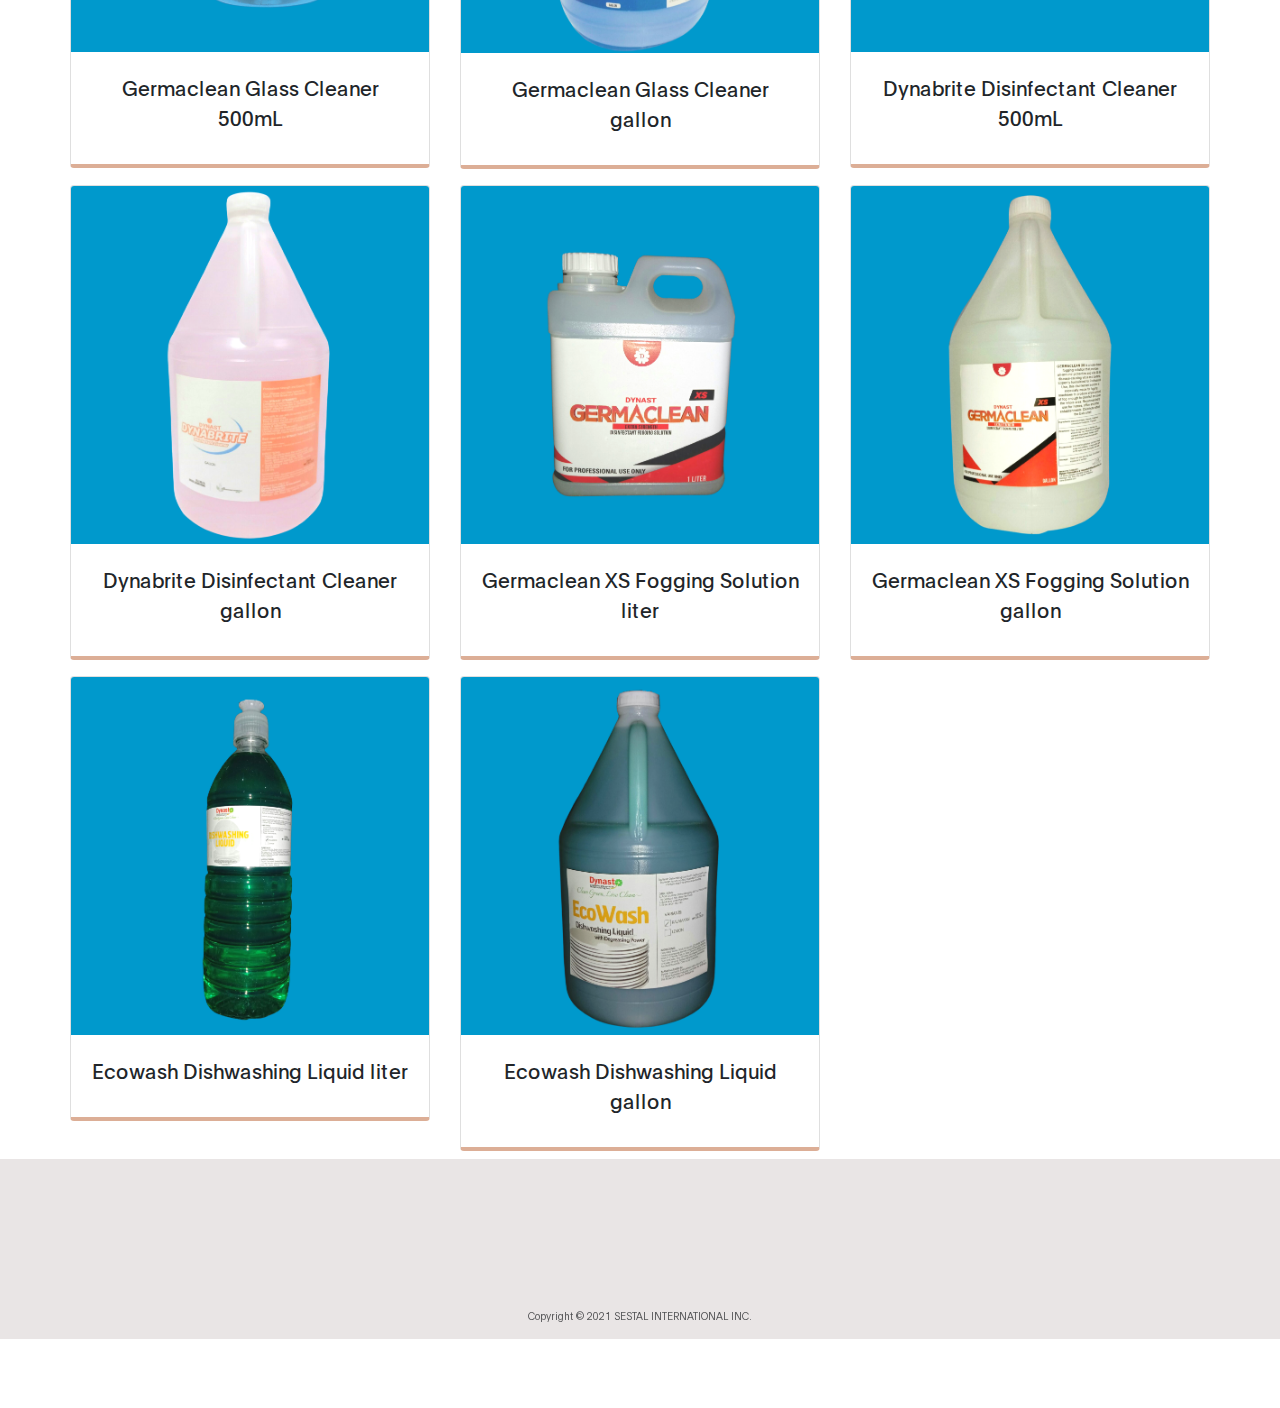
<file: Products.html>
<!DOCTYPE html>
<html lang="en">
<head>

     <title>SESTAL International Inc.</title>

     <meta charset="UTF-8">
     <meta http-equiv="X-UA-Compatible" content="IE=Edge">
     <meta name="description" content="">
     <meta name="keywords" content="">
     <meta name="author" content="">
     <meta name="viewport" content="width=device-width, initial-scale=1, maximum-scale=1">

     <link rel="stylesheet" href="css/bootstrap.min.css">
     <link rel="stylesheet" href="css/font-awesome.min.css">
     <link rel="stylesheet" href="css/aos.css">
     <link rel="stylesheet" href="css/owl.carousel.min.css">
     <link rel="stylesheet" href="css/owl.theme.default.min.css">

     <!-- MAIN CSS -->
     <link rel="stylesheet" href="css/templatemo-digital-trend.css">

</head>
<body>

     <!-- MENU BAR -->
    <nav class="navbar navbar-expand-lg position-absolute">
      <a href= "index.html" > <img src= "images/SESTAL Logo.png" width= 35%; height= 35% class= "logo">
      </a>

        <button class="navbar-toggler" type="button" data-toggle="collapse" data-target="#navbarNav" aria-controls="navbarNav" aria-expanded="false"
            aria-label="Toggle navigation">
            <span class="navbar-toggler-icon"></span>
        </button>

        <div class="collapse navbar-collapse" id="navbarNav">
            <ul class="navbar-nav ml-auto">
                <li class="nav-item">
                    <a href="index.html" class="nav-link smoothScroll">Home</a>
                </li>
                <li class="nav-item">
                    <a href="Products.html" class="nav-link smoothScroll">Our Products</a>
                </li>
                <li class="nav-item">
                    <a href="About Us.html" class="nav-link contact">About Us</a>
                </li>
            </ul>
        </div>
    </nav> 


     <!-- PRODUCTS -->
     <div class="mt-5 d-flex justify-content-center">
          <div class="container">
            <div class="row d-flex justify-content-center">
              <h2 class= "mt-5 pt-4"><strong>Our Products</strong></h2>
            </div>
            
            <div class="row">
               <div class= "col-md-4 col-sm-6 col-6">
                 <div class="card my-2">
                  <img class= "img-fluid card-img-top" src= "images/Germaclean 500mL.png" alt="Germaclean 500mL" width= 75% height= 75%>
                  <div class="card-body">
                    <h5 class="card-title">Germaclean Surface Disinfectant 500mL</h5>
                  </div>
                 </div>
               </div>

               <div class= "col-md-4 col-sm-6 col-6">
                 <div class= "card my-2">
                  <img class="img-fluid card-img-top" src= "images/Germaclean liter.png" alt="Germaclean liter" width= 75% height= 75%>
                  <div class="card-body">
                    <h5 class="card-title">Germaclean Surface Disinfectant liter</h5>
                  </div>
                 </div>
               </div>

               <div class="col-md-4 col-sm-6 col-6">
                 <div class="card my-2">
                 <img class= "img-fluid card-img-top" src= "images/Germaclean gallon.png" alt="Germaclean gallon" width= 75% height= 75%>
                 <div class="card-body">
                   <h5 class="card-title">Germaclean Surface Disinfectant gallon</h5>
                 </div>
                 </div>
                </div>


              <div class= "col-md-4 col-sm-6 col-6">
                <div class="card my-2">
                  <img class= "img-fluid card-img-top" src= "images/Keen 60mL.png" alt= "Keen Antimicrobial Hand Sanitizer 60mL" width= 75% height= 75%>
                  <div class="card-body">
                   <h5 class="card-title">Keen Antimicrobial Hand Sanitizer 60mL</h5>
                  </div>
                </div>
              </div> 

              <div class= "col-md-4 col-sm-6 col-6">
                <div class="card my-2">
                  <img class= "img-fluid card-img-top" src= "images/Keen 500mL.png" alt= "Keen Antimicrobial Hand Sanitizer 500mL" width= 75% height= 75%>
                  <div class= "card-body">
                  <h5 class="card-title">Keen Antimicrobial Hand Sanitizer 500mL</h5>
                  </div>  
                </div>
              </div>

              <div class= "col-md-4 col-sm-6 col-6">
                <div class="card my-2">
                  <img class= "img-fluid card-img-top" src= "images/Keen gallon.png" alt= "Keen Antimicrobial Hand Sanitizer gallon" width= 56.5% height= 56.5%>
                  <div class="card-body">
                    <h5 class="card-title">Keen Antimicrobial Hand Sanitizer gallon</h5>
                  </div>
                </div>
              </div>

              <div class= "col-md-4 col-sm-6 col-6">
                <div class="card my-2">
                  <img class= "img-fluid card-img-top" src= "images/Alcogel 60mL.png" alt= "Keen Alco Gel Sanitizer 60mL" width= 75% height= 75%>
                  <div class="card-body">
                    <h5 class="card-title">Keen Alco Gel Sanitizer 60mL</h5>
                  </div>
                </div>
              </div>

              <div class= "col-md-4 col-sm-6 col-6">
                <div class="card my-2">
                  <img class= "img-fluid card-img-top" src= "images/Alcogel 500mL.png" alt= "Keen Alco Gel Sanitizer 500mL" width= 75% height= 75%>
                  <div class="card-body">
                    <h5 class="card-title">Keen Alco Gel Sanitizer 500mL</h5>
                  </div>
                </div>
              </div>

              <div class= "col-md-4 col-sm-6 col-6">
                <div class="card my-2">
                  <img class= "img-fluid card-img-top" src= "images/Alcogel gallon.png" alt= "Keen Alco Gel Sanitizer gallon" width= 75% height= 75%>
                  <div class="card-body">
                  <h5 class="card-title">Keen Alco Gel Sanitizer gallon</h5>
                  </div>
                </div>
              </div>

             <div class= "col-md-4 col-sm-6 col-6">
              <div class="card my-2">
                <img class= "img-fluid card-img-top" src= "images/Fruity Berries 500mL.png" alt= "Fruity Berries Hand Sanitizer 500mL" width= 75% height= 75%>
                <div class="card-body">
                 <h5 class="card-title">Fruity Berries Hand Sanitizer 500mL</h5>
                </div>
              </div>
             </div>

             <div class= "col-md-4 col-sm-6 col-6">
              <div class="card my-2">
                <img class= "img-fluid card-img-top" src= "images/Fruity Berries gallon.png" alt= "Fruity Berries Hand Sanitizer gallon" width= 75% height= 75%>
                <div class= "card-body">
                  <h5 class="card-title">Fruity Berries Hand Sanitizer gallon</h5>
                </div>
              </div>
             </div>

             <div class= "col-md-4 col-sm-6 col-6">
              <div class="card my-2">
                <img class= "img-fluid card-img-top" src= "images/Alcohol Dispenser.png" alt= "Alcohol Dispenser" width= 75% height= 75%>
                <div class= "card-body">
                  <h5 class="card-title">Alcohol Dispenser</h5>
                </div>
              </div>
             </div>

              <div class="col-md-4 col-sm-6 col-6">
                <div class="card my-2">
                  <img class= "img-fluid card-img-top" src= "images/Green Hero liter.png" alt= "Green Hero liter" width= 75% height= 75%>
                  <div class="card-body">
                    <h5 class="card-title">Green Hero liter</h5>
                  </div>
                </div>
              </div>

              <div class="col-md-4 col-sm-6 col-6">
                <div class="card my-2">
                  <img class= "img-fluid card-img-top" src= "images/Green Hero gallon.png" alt= "Green Hero gallon" width= 75% height= 75%>
                  <div class="card-body">
                    <h5 class="card-title">Green Hero gallon</h5>
                  </div>
                </div>
              </div>

              <div class="col-md-4 col-sm-6 col-6">
                <div class="card my-2">
                  <img class= "img-fluid card-img-top" src= "images/Foldable UVC Box.png" alt= "Foldable UVC Box" width= 75% height= 75%>
                  <div class="card-body">
                    <h5 class="card-title">Foldable UVC Box</h5>
                  </div>
                </div>
              </div>

                <div class="col-md-4 col-sm-6 col-6">
                  <div class="card my-2">
                    <img class= "img-fluid card-img-top" src= "images/Liquid Handsoap 500mL.png" alt= "Dynast Liquid Handsoap 500mL" width= 75% height= 75%>
                    <div class= "card-body">
                     <h5 class="card-title">Dynast Liquid Handsoap 500mL</h5>
                    </div>
                  </div>
                </div>

                <div class="col-md-4 col-sm-6 col-6">
                  <div class="card my-2">
                    <img class= "img-fluid card-img-top" src= "images/Liquid Handsoap gallon.png" alt= "Dynast Liquid Handsoap gallon" width= 75% height= 75%>
                    <div class= "card-body">
                     <h5 class="card-title">Dynast Liquid Handsoap gallon</h5>
                    </div>
                  </div>
                </div>

                <div class="col-md-4 col-sm-6 col-6">
                  <div class="card my-2">
                    <img class= "img-fluid card-img-top" src= "images/Ethyl Alcohol gallon.png" alt= "Ethyl Alcohol" width= 75% height= 75%>
                    <div class= "card-body">
                     <h5 class="card-title">70% Ethyl Alcohol</h5>
                    </div>
                  </div>
                </div>

             <div class="col-md-4 col-sm-6 col-6">
              <div class="card my-2">
                <img class= "img-fluid card-img-top" src= "images/Liquid Detergent liter.png" alt= "Dynast Liquid Detergent liter" width= 75% height= 75%>
                <div class= "card-body">
                 <h5 class="card-title">Dynast Liquid Detergent liter</h5>
                </div>
              </div>
             </div>

             <div class="col-md-4 col-sm-6 col-6">
              <div class="card my-2">
                <img class= "img-fluid card-img-top" src= "images/Liquid Detergent gallon.png" alt= "Dynast Liquid Detergent gallon" width= 75% height= 75%>
                <div class= "card-body">
                 <h5 class="card-title">Dynast Liquid Detergent gallon</h5>
                </div>
              </div>
             </div>

             <div class="col-md-4 col-sm-6 col-6">
              <div class="card my-2">
                <img class= "img-fluid card-img-top" src= "images/Disinfection Mat.png" alt= "Disinfection Mat" width= 75% height= 75%>
                <div class= "card-body">
                 <h5 class="card-title">Disinfection Mat</h5>
                </div>
              </div>
             </div>

             <div class="col-md-4 col-sm-6 col-6">
              <div class="card my-2">
                <img class= "img-fluid card-img-top" src= "images/Softie Fabric Conditioner liter.png" alt= "Softie Fabric Conditioner liter" width= 75% height= 75%>
                <div class= "card-body">
                 <h5 class="card-title">Softie Fabric Conditioner liter</h5>
                </div>
              </div>
             </div>

             <div class="col-md-4 col-sm-6 col-6">
              <div class="card my-2">
                <img class= "img-fluid card-img-top" src= "images/Softie Fabric Conditioner gallon.png "Softie Fabric Conditioner gallon" width= 75% height= 75%>
                <div class= "card-body">
                 <h5 class="card-title">Softie Fabric Conditioner gallon</h5>
                </div>
              </div>
             </div>

             <div class="col-md-4 col-sm-6 col-6">
              <div class="card my-2">
                <img class= "img-fluid card-img-top" src= "images/Primesavers Dishwashing Liquid.png" alt= "Primesavers Dishwashing Liquid liter" width= 75% height= 75%>
                <div class= "card-body">
                 <h5 class="card-title">Primesavers Dishwashing Liquid liter</h5>
                </div>
              </div>
             </div>

             <div class="col-md-4 col-sm-6 col-6">
              <div class="card my-2">
                <img class= "img-fluid card-img-top" src= "images/Primesavers Dishwashing Liquid gallon.png" alt= "Primesavers Dishwashing gallon" width= 75% height= 75%>
                <div class= "card-body">
                <h5 class="card-title">Primesavers Dishwashing Liquid gallon</h5>
                </div>
              </div>
             </div>

             <div class="col-md-4 col-sm-6 col-6">
              <div class="card my-2">
                <img class= "img-fluid card-img-top" src= "images/Toilet Bowl Cleaner 500mL.png" alt= "Dynast Toilet Bowl Cleaner 500mL" width= 75% height= 75%>
                <div class= "card-body">
                <h5 class="card-title">Dynast Toilet Bowl Cleaner 500mL</h5>
                </div>
              </div>
             </div>

             <div class="col-md-4 col-sm-6 col-6">
              <div class="card my-2">
                <img class= "img-fluid card-img-top" src= "images/Toilet Bowl Cleaner gallon.png" alt= "Toilet Bowl Cleaner gallon" width= 75% height= 75%>
                <div class= "card-body">
                <h5 class="card-title">Toilet Bowl Cleaner gallon</h5>
                </div>
              </div>
             </div>
 
             <div class= "col-md-4 col-sm-6 col-6">
              <div class="card my-2">
                <img class= "img-fluid card-img-top" src= "images/Glass Cleaner.png" alt= "Germaclean Glass Cleaner 500mL" width= 75% height= 75%>
                <div class= "card-body">
                <h5 class="card-title">Germaclean Glass Cleaner 500mL</h5> 
                </div>
              </div>
              </div>

              <div class= "col-md-4 col-sm-6 col-6">
                <div class="card my-2">
                  <img class= "img-fluid card-img-top" src= "images/Glass Cleaner gallon.png" alt= "Germaclean Glass Cleaner gallon" width= 75% height= 75%>
                  <div class= "card-body">
                    <h5 class="card-title">Germaclean Glass Cleaner gallon</h5>
                  </div>
                </div>
              </div>

              <div class= "col-md-4 col-sm-6 col-6">
                <div class="card my-2">
                  <img class= "img-fluid card-img-top" src= "images/Dynabrite 500mL.png" alt= "Dynabrite Disinfectant Cleaner 500mL" width= 75% height= 75%>
                  <div class= "card-body">
                    <h5 class="card-title">Dynabrite Disinfectant Cleaner 500mL</h5>
                  </div>
                </div>
              </div>

              <div class= "col-md-4 col-sm-6 col-6">
                <div class="card my-2">
                  <img class= "img-fluid card-img-top" src= "images/Dynabrite gallon.png" alt= "Dynabrite Disinfectant Cleaner gallon" width= 75% height= 75%>
                  <div class= "card-body">
                    <h5 class="card-title">Dynabrite Disinfectant Cleaner gallon</h5>
                  </div>
                </div>
              </div>

              <div class= "col-md-4 col-sm-6 col-6">
                <div class="card my-2">
                  <img class= "img-fluid card-img-top" src= "images/Fogging Solution liter.png" alt= "Germaclean XS Fogging Solution liter" width= 75% height= 75%>
                  <div class= "card-body">
                    <h5 class="card-title">Germaclean XS Fogging Solution liter</h5>
                  </div>
                </div>
              </div>

              <div class= "col-md-4 col-sm-6 col-6">
                <div class="card my-2">
                  <img class= "img-fluid card-img-top" src= "images/Fogging Solution gallon.png" alt= "Germaclean XS Fogging Solution gallon" width= 75% height= 75%>
                  <div class= "card-body">
                    <h5 class="card-title">Germaclean XS Fogging Solution gallon</h5>
                  </div>
                </div>
              </div>

              <div class= "col-md-4 col-sm-6 col-6">
                <div class="card my-2">
                  <img class= "img-fluid card-img-top" src= "images/Ecowash Dishwashing Liquid liter.png" alt= "Ecowash Dishwashing Liquid liter" width= 75% height= 75%>
                  <div class= "card-body">
                    <h5 class="card-title">Ecowash Dishwashing Liquid liter</h5>
                  </div>
                </div>
              </div>

              <div class= "col-md-4 col-sm-6 col-6">
                <div class="card my-2">
                  <img class= "img-fluid card-img-top" src= "images/Ecowash Dishwashing Liquid gallon.png" alt= "Ecowash Dishwashing Liquid gallon" width= 75% height= 75%>
                  <div class= "card-body">
                    <h5 class="card-title">Ecowash Dishwashing Liquid gallon</h5>
                  </div>
                </div>
              </div>
            </div>
          </div>
        </div>



     <footer class="site-footer">
      <div class="container-fluid text-center text-md-left">
        <div class="row">
          <div class="col-lg-4 col-md-6 col-12" data-aos="fade-up" data-aos-delay="100">
            <h4 class="mt-3 footer-titles">Contact Info</h4>

            <div class="row">
              <div class="col-lg-6 col-md-6 col-12">
                <p class="mb-1 contact-info footer-text">
                  <i class="fa fa-phone mr-2 footer-icon"></i> 
                  Tel.<br>
                  (+6332)2662489-90, <br>
                  (+6332)5114277, <br>
                  (+6332)5144033<br><br>
                  
                </p>
              </div>
              <div class="col-lg-6 col-md-6 col-12">
                <p class="footer-text">
                  Mobile: (+63)9423634685<br>
                  <i class="fa fa-envelope mr-2 footer-icon"></i>
                    sestal.connect@gmail.com
                </p>
                <a href="https://www.facebook.com/sestalinc" target="_blank"><i class="fa fa-facebook-square"></i></a>
              </div>
            </div>
          </div>

          <div class="col-lg-5 col-md-6 col-12" data-aos="fade-up" data-aos-delay="100">
            <h4 class="mt-3 footer-titles">Our Location</h4>

            <p class="footer-text">
              <i class="fa fa-home mr-2 footer-icon"></i> 
              Andres Abellana Ext., Guadalupe, Cebu City, Cebu, Philippines
            </p>
          </div>

          <div class="privacy col-lg mx-lg-auto col-md-6 col-12" data-aos="fade-up" data-aos-delay="100">
            <h4 class="mt-3 footer-titles">Useful Links</h4>
            <ul>
               <li><a class="footer-text" href="#">Privacy Policy</a></li>
            </ul>
          </div>

          <div class="col-lg-12 col-md-12 col-12">
            <p class="copyright-text text-center">Copyright &copy; 2021 SESTAL INTERNATIONAL INC.</p>
          </div>
        </div>
      </div>
    </footer>


     <!-- SCRIPTS -->
     <script src="js/jquery.min.js"></script>
     <script src="js/bootstrap.min.js"></script>
     <script src="js/aos.js"></script>
     <script src="js/owl.carousel.min.js"></script>
     <script src="js/custom.js"></script>

</body>
</html>
</file>
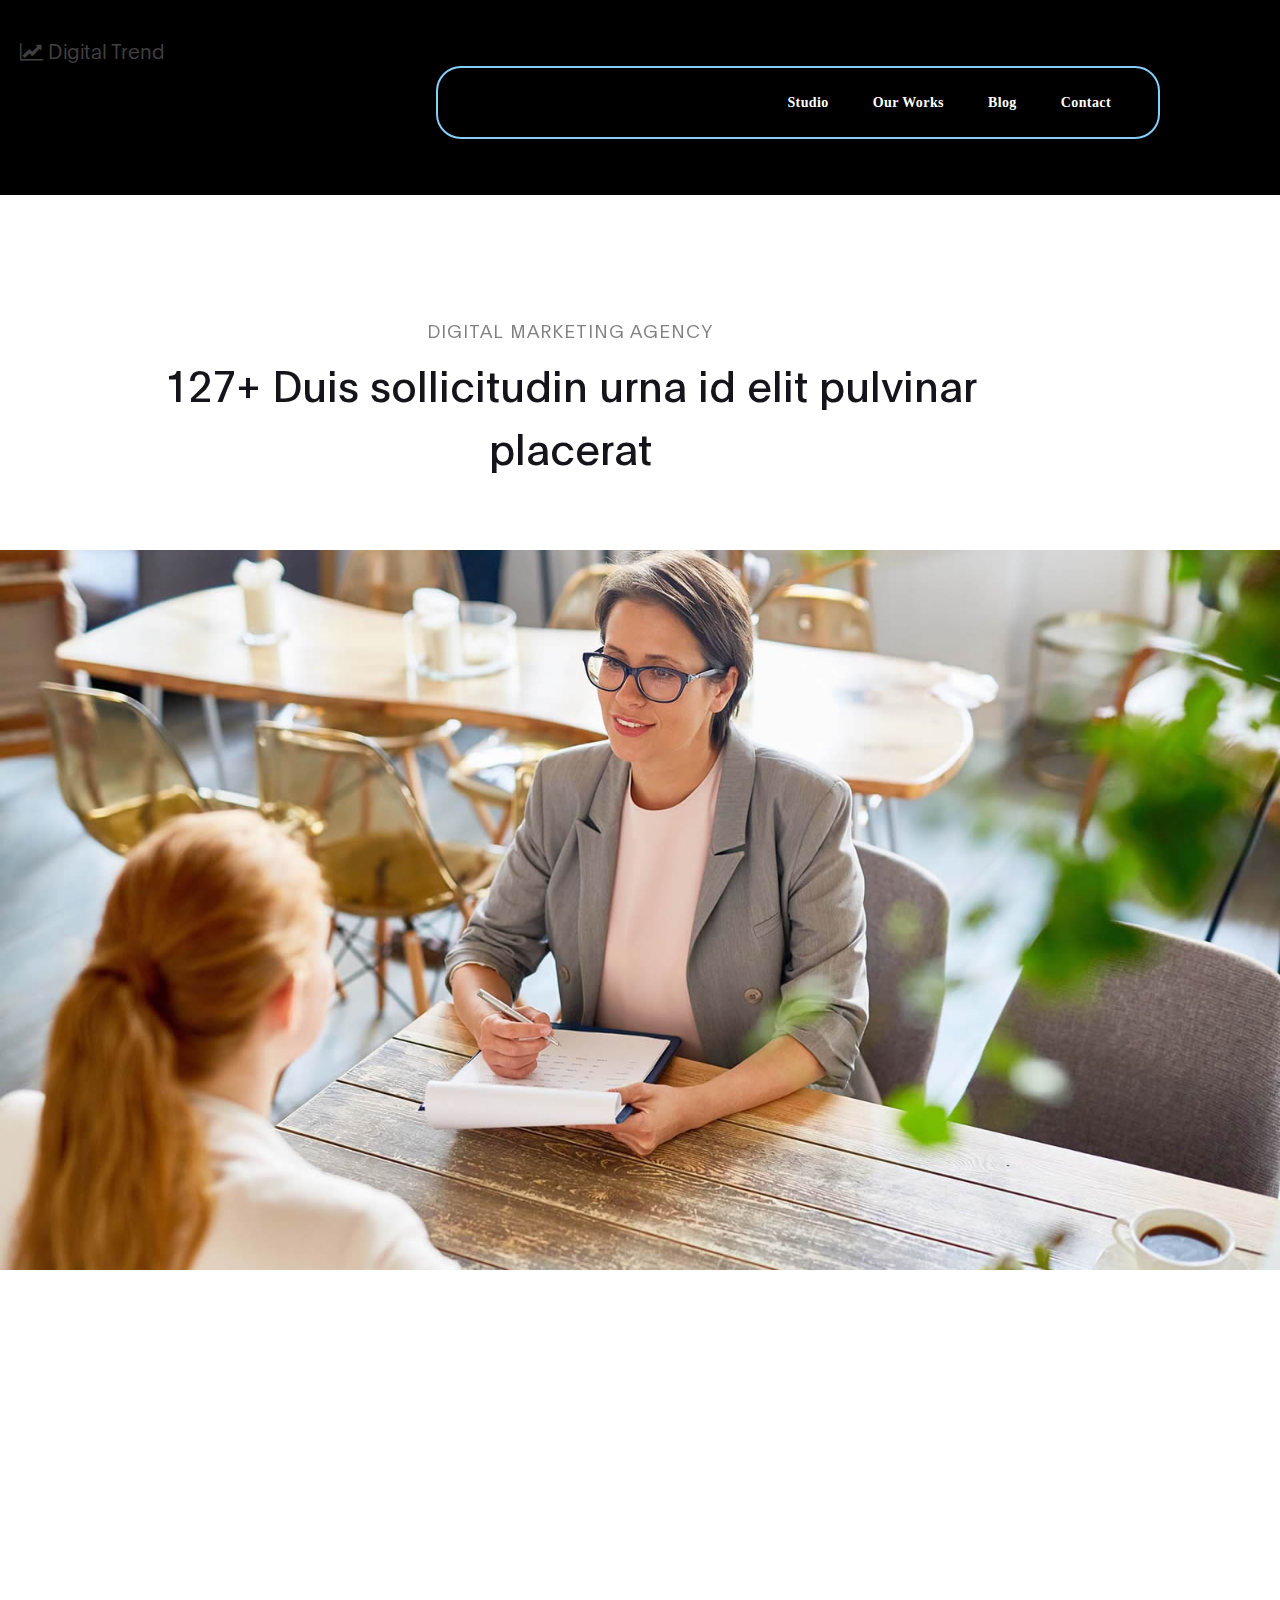
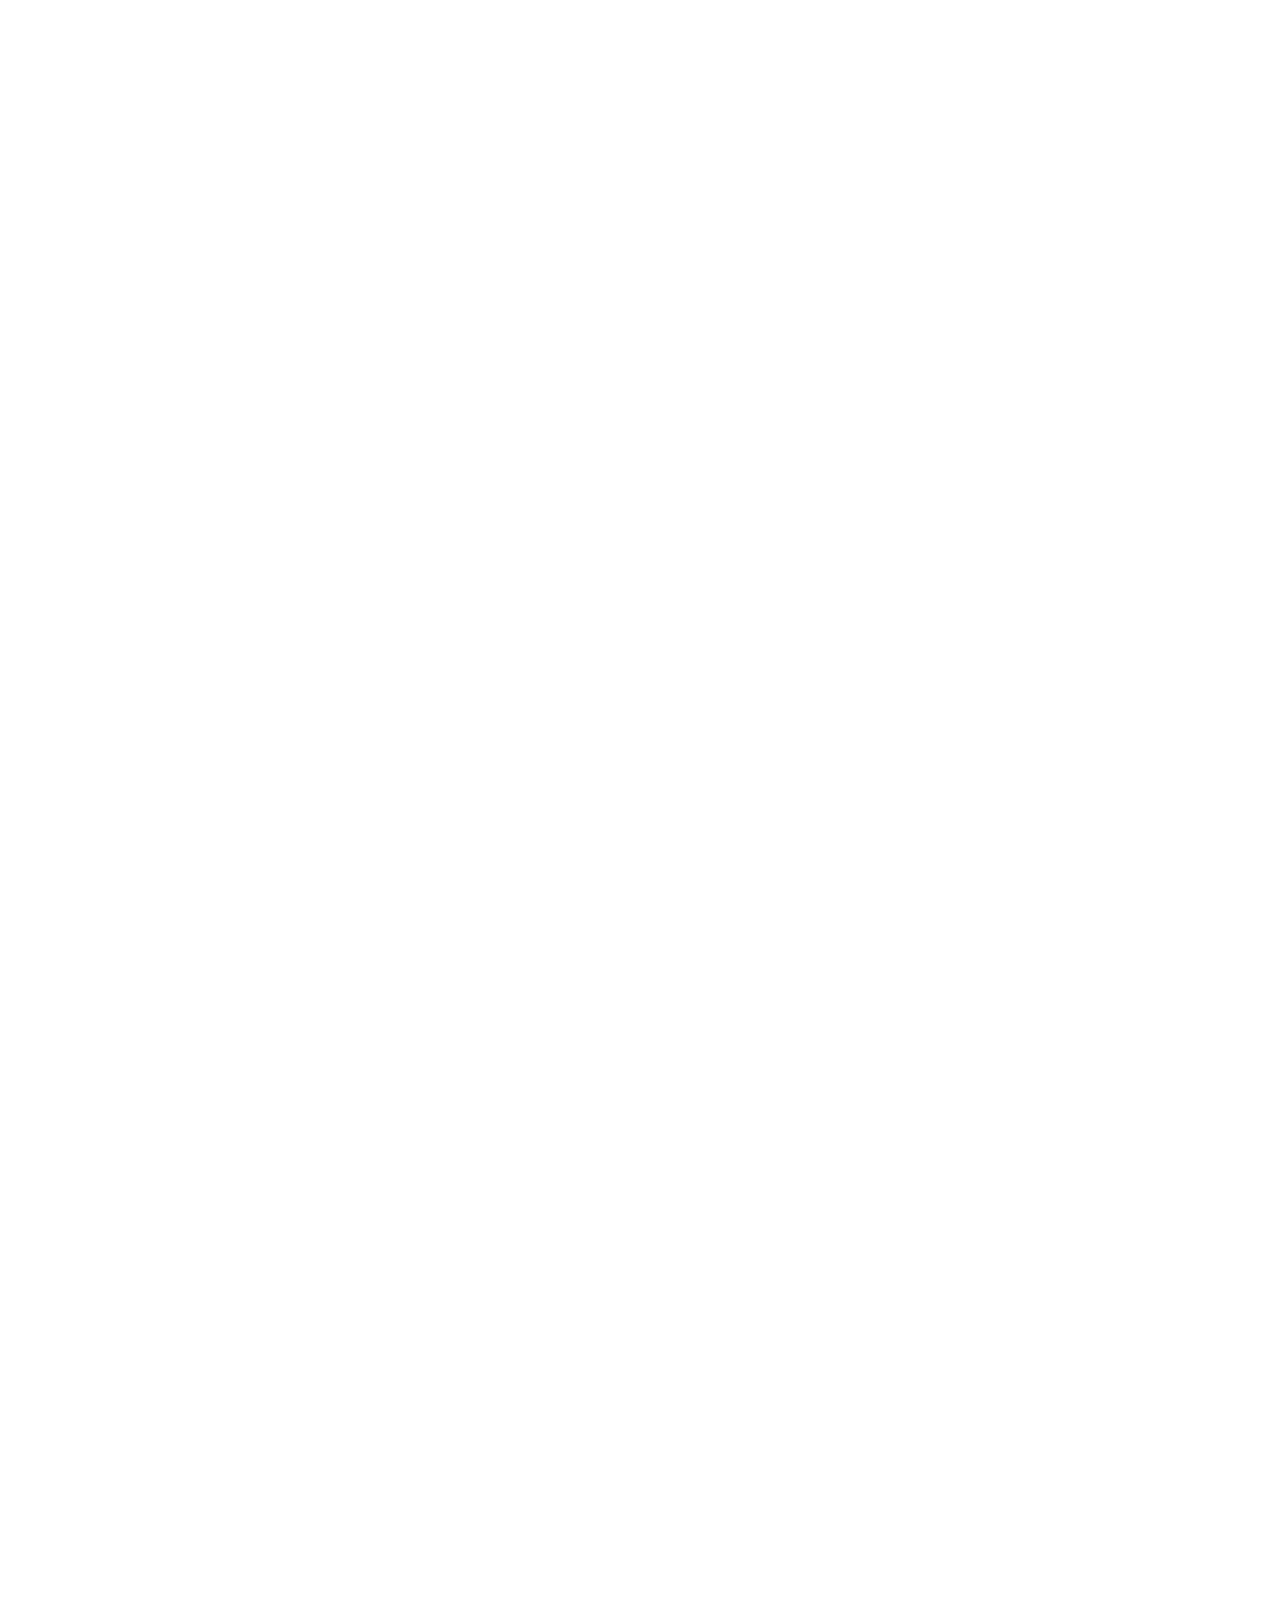
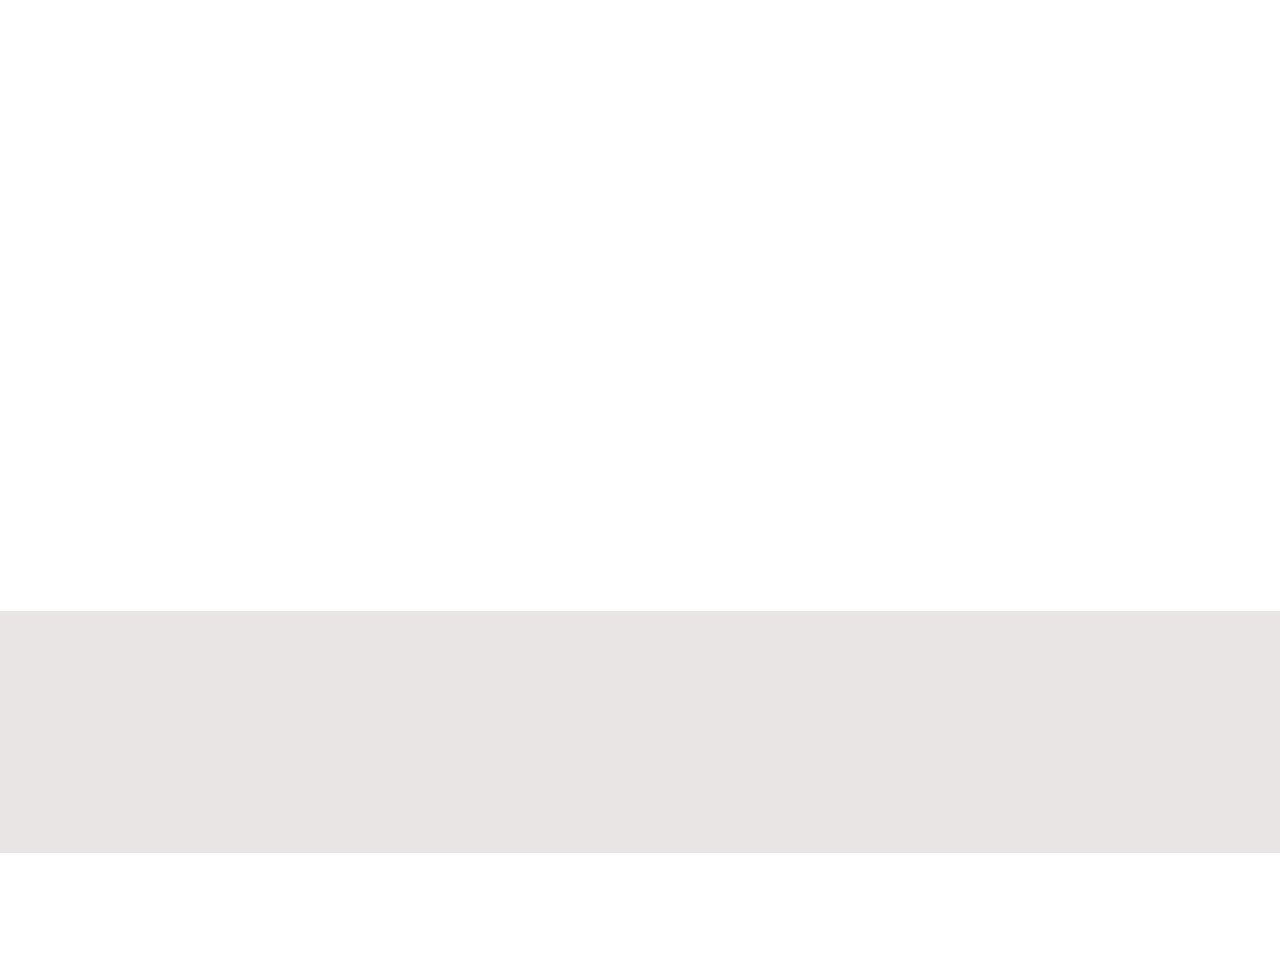
<file: project-detail.html>
<!DOCTYPE html>
<html lang="en">
<head>

     <title>Digital Trend - Project Detail</title>
<!--

DIGITAL TREND

https://templatemo.com/tm-538-digital-trend

-->
     <meta charset="UTF-8">
     <meta http-equiv="X-UA-Compatible" content="IE=Edge">
     <meta name="description" content="">
     <meta name="keywords" content="">
     <meta name="author" content="">
     <meta name="viewport" content="width=device-width, initial-scale=1, maximum-scale=1">

     <link rel="stylesheet" href="css/bootstrap.min.css">
     <link rel="stylesheet" href="css/font-awesome.min.css">
     <link rel="stylesheet" href="css/aos.css">
     <link rel="stylesheet" href="css/owl.carousel.min.css">
     <link rel="stylesheet" href="css/owl.theme.default.min.css">

     <!-- MAIN CSS -->
     <link rel="stylesheet" href="css/templatemo-digital-trend.css">

</head>
<body>

     <!-- MENU BAR -->
    <nav class="navbar navbar-expand-lg position-relative">
        <div class="container">
            <a class="navbar-brand" href="index.html">
              <i class="fa fa-line-chart"></i>
              Digital Trend
            </a>

            <button class="navbar-toggler" type="button" data-toggle="collapse" data-target="#navbarNav" aria-controls="navbarNav" aria-expanded="false"
                aria-label="Toggle navigation">
                <span class="navbar-toggler-icon"></span>
            </button>

            <div class="collapse navbar-collapse" id="navbarNav">
                <ul class="navbar-nav ml-auto">
                    <li class="nav-item">
                        <a href="index.html#about" class="nav-link">Studio</a>
                    </li>
                    <li class="nav-item">
                        <a href="index.html#project" class="nav-link">Our Works</a>
                    </li>
                    <li class="nav-item">
                        <a href="blog.html" class="nav-link">Blog</a>
                    </li>
                    <li class="nav-item">
                        <a href="contact.html" class="nav-link contact">Contact</a>
                    </li>
                </ul>
            </div>
        </div>
    </nav>


     <!-- PROJECT DETAIL -->
     <section class="project-detail section-padding-half">
          <div class="container">
               <div class="row">

                    <div class="col-lg-9 mx-auto col-md-10 col-12 mt-lg-5 text-center" data-aos="fade-up">

                      <h4>Digital Marketing Agency</h4>

                      <h1>127+ Duis sollicitudin urna id elit pulvinar placerat</h1>
                    </div>

               </div>
          </div>
     </section>

     <div class="full-image text-center" data-aos="zoom-in">
       <img src="images/project/project-detail/interview-process.jpg" class="img-fluid" alt="interview process">
     </div>

     <!-- PROJECT DETAIL -->
     <section class="project-detail section-padding">
          <div class="container">
               <div class="row">

                  <div class="col-lg-6 col-md-6 col-12 mb-5">

                      <img src="images/project/project-detail/personal-website.png" class="img-fluid" alt="personal website" data-aos="fade-up">
                    </div>

                    <div class="col-lg-5 col-md-6 mr-lg-auto mt-lg-5 col-12" data-aos="fade-up" data-aos-delay="200">

                      <h2>Pellentesque pretium interdum</h2>

                      <p class="mt-3 mb-4">Nunc sapien nulla, interdum at diam non, aliquam vestibulum leo. Fusce laoreet malesuada ante, consectetur consequat.</p>

                      <ul class="list-detail">
                        <li><span>Curabitur commodo a sapien non</span></li>
                        <li><span>Sed facilisis convallis turpis</span></li>
                        <li><span>Quisque placerat augue neque</span></li>
                        <li><span>Nullam fringilla arcu a tortor</span></li>
                      </ul>
                    </div>
               </div>

              <div class="col-lg-12 col-12">
                <div class="embed-responsive embed-responsive-16by9 my-5 py-5" data-aos="fade-up">
                    <iframe class="embed-responsive-item" width="800" height="450" src="https://www.youtube.com/embed/myVN26Vx4MU?controls=0" frameborder="0" allow="accelerometer; autoplay; encrypted-media; gyroscope; picture-in-picture" allowfullscreen></iframe>
                </div>
              </div>

              <div class="col-lg-9 mx-auto col-12" data-aos="fade-up">
                <div class="client-info mt-lg-5 py-lg-5">
                    <h3>Curabitur egestas mollis tellus sit amet porttitor. Sed leo nisl, posuere at molestie ac, suscipit auctor mauris. Etiam quis metus elementum, tempor risus vel.</h3>

                    <div class="d-flex align-items-center mt-3">
                      <img src="images/project/project-detail/male-avatar.png" class="img-fluid" alt="male avatar">

                      <p>Angelo Sharp, Creative Director</p>
                    </div>
                </div>
              </div>
          </div>
     </section>


    <footer class="site-footer">
      <div class="container">
        <div class="row">

          <div class="col-lg-5 mx-lg-auto col-md-8 col-10">
            <h1 class="text-white" data-aos="fade-up" data-aos-delay="100">We make creative <strong>brands</strong> only.</h1>
          </div>

          <div class="col-lg-3 col-md-6 col-12" data-aos="fade-up" data-aos-delay="200">
            <h4 class="my-4">Contact Info</h4>

            <p class="mb-1">
              <i class="fa fa-phone mr-2 footer-icon"></i> 
              +99 080 070 4224
            </p>

            <p>
              <a href="#">
                <i class="fa fa-envelope mr-2 footer-icon"></i>
                hello@company.com
              </a>
            </p>
          </div>

          <div class="col-lg-3 col-md-6 col-12" data-aos="fade-up" data-aos-delay="300">
            <h4 class="my-4">Our Studio</h4>

            <p class="mb-1">
              <i class="fa fa-home mr-2 footer-icon"></i> 
              Av. Lúcio Costa - Barra da Tijuca, Rio de Janeiro - RJ, Brazil
            </p>
          </div>

          <div class="col-lg-4 mx-lg-auto text-center col-md-8 col-12" data-aos="fade-up" data-aos-delay="400">
            <p class="copyright-text">Copyright &copy; 2020 Your Company
            <br>
            <a rel="nofollow noopener" href="https://templatemo.com">Design: TemplateMo</a></p>
          </div>

          <div class="col-lg-4 mx-lg-auto col-md-6 col-12" data-aos="fade-up" data-aos-delay="500">
            
            <ul class="footer-link">
              <li><a href="#">Stories</a></li>
              <li><a href="#">Work with us</a></li>
              <li><a href="#">Privacy</a></li>
            </ul>
          </div>

          <div class="col-lg-3 mx-lg-auto col-md-6 col-12" data-aos="fade-up" data-aos-delay="600">
            <ul class="social-icon">
              <li><a href="#" class="fa fa-instagram"></a></li>
              <li><a href="#" class="fa fa-twitter"></a></li>
              <li><a href="#" class="fa fa-dribbble"></a></li>
              <li><a href="#" class="fa fa-behance"></a></li>
            </ul>
          </div>

        </div>
      </div>
    </footer>


     <!-- SCRIPTS -->
     <script src="js/jquery.min.js"></script>
     <script src="js/bootstrap.min.js"></script>
     <script src="js/aos.js"></script>
     <script src="js/owl.carousel.min.js"></script>
     <script src="js/custom.js"></script>

</body>
</html>
</file>
<file: css/templatemo-digital-trend.css>
@font-face {
      font-family: 'Plain-Regular';
      src: url('../fonts/Plain-Regular.woff2') format('woff2'),
          url('../fonts/Plain-Regular.woff') format('woff');
      font-weight: normal;
      font-style: normal;
  }

  @font-face {
      font-family: 'Plain-Light';
      src: url('../fonts/Plain-Light.woff2') format('woff2'),
          url('../fonts/Plain-Light.woff') format('woff');
      font-weight: bold;
      font-style: normal;
  }

  @font-face {
      font-family: 'Plain-Bold';
      src: url('../fonts/Plain-Bold.woff2') format('woff2'),
          url('../fonts/Plain-Bold.woff') format('woff');
      font-weight: bold;
      font-style: normal;
  }

  :root {
    --primary-color:        #057a8d;
    --secondary-color:      #f1c111;
    --white-color:          #ffffff;
    --dark-color:           #171819;
    --project-bg:           #f0f8ff;
    --menu-bg:              #0c8195;

    --title-color:          #15141a;
    --gray-color:           #909090;
    --link-color:           #404040;
    --p-color:              #666262;

    --base-font-family:     'Plain-Light', sans-serif;
    --title-font-family:    'Plain-Regular', sans-serif;
    --font-bold-family:     'Plain-Bold', sans-serif;
    --font-weight-bold:     bold;

    --h1-font-size:         42px;
    --h2-font-size:         32px;
    --h3-font-size:         24px;
    --p-font-size:          18px;
    --base-font-size:       16px;
    --menu-font-size:       14px;

    --border-radius-large:  100px;
    --border-radius-small:  5px;
  }

  body {
    background: var(--white-color);
    font-family: var(--base-font-family);
  }


  /*---------------------------------------
     TYPOGRAPHY              
  -----------------------------------------*/

  h1,h2,h3,h4,h5,h6 {
    font-family: var(--title-font-family);
    line-height: inherit;
  }

  h1 {
    color: var(--title-color);
    font-size: var(--h1-font-size);
  }

  h2 {
    font-size: var(--h2-font-size);
    font-weight: 100;
  }

  h3 {
    font-size: var(--h3-font-size);
    font-weight: 100;
    margin-bottom: 0;
  }

  h4 {
    color: gray;
    font-family: var(--base-font-family);
    font-size: var(--p-font-size);
    letter-spacing: 1px;
    text-transform: uppercase;
  }

  p {
    color: #000205;
    font-size: var(--p-font-size);
    line-height: 1.5em;
  }

  b, 
  strong {
    letter-spacing: 0;
    color: #36454f;
  }


  /*  BLOCKQUOTES */
  .quote {
    position: relative;
    margin: 0;
  }

  .quote::after {
    content: "“";
    position: absolute;
    bottom: -80px;
    left: 20px;
    font-family: times;
    color: var(--gray-color);
    font-weight: var(--font-weight-bold);
    font-size: 14em;
    line-height: 0;
    opacity: 0.10;
  }

  blockquote {
    border-left: 5px solid rgba(0,0,0,0.05);
    display: block;
    margin: 42px 0;
    padding: 14px 22px;
    color: rgba(0,0,0,0.5);
  }


  /* BUTTON */
  .custom-btn {
    background: transparent;
    border: 2px solid var(--dark-color);
    border-radius: var(--border-radius-large);
    padding: 12px 26px 14px 26px;
    color: var(--dark-color);
    font-family: var(--title-font-family);
    font-size: var(--p-font-size);
    white-space: nowrap;
  }

  .custom-btn.btn-bg {
    background: var(--white-color);
    color: var(--primary-color);
    border-color: transparent;
	transition: all .3s ease;
  }
  
  .custom-btn:hover,
  .custom-btn:focus {
    background: var(--dark-color);
    color: var(--white-color);
    border-color: transparent;
  }


  /*---------------------------------------
     GENERAL               
  -----------------------------------------*/

  * {
    -webkit-box-sizing: border-box;
    -moz-box-sizing: border-box;
    box-sizing: border-box;
  }

  *::before,
  *::after {
    -webkit-box-sizing: border-box;
    -moz-box-sizing: border-box;
    box-sizing: border-box;
  }

  a {
    color: var(--link-color);
    text-decoration: none;
  }

  a:hover, 
  a:active, 
  a:focus {
    color: var(--secondary-color);
    outline: none;
    text-decoration: none;
  }

  ::selection {
    background: var(--secondary-color);
    color: var(--white-color);
  }

  .section-padding {
    padding: 8em 0;
  }
  .section-padding-half {
    padding: 4em 0;
  }

  .google-map iframe {
    display: block;
    width: 100%;
  }



  /*---------------------------------------
    MENU             
  -----------------------------------------*/

  .navbar {
    background:black;
    z-index: 2;
    top: 0;
    right: 0;
    left: 0;
    padding: 20px;
  }

  .navbar-brand {
    width: 150px;
    height: 145px;    
  }

  .navbar-collapse {
    border: 2px solid lightskyblue;
    margin-left: 250px;
    padding-right: 25px;
    border-radius: 25px;
    font-family: cursive;
    font-weight: 600;
   }

  .nav-link {
    color: var(--white-color);
    font-size: var(--menu-font-size);
    letter-spacing: 0.4px;
    margin: 1em;
    padding: 10px;
    text-align: center;
  }

  .nav-link.active,
  .nav-link:hover {
    color: black;
    background-color: lightskyblue;
    border-radius: 25px;
  }

  .navbar-nav .navbar-toggler-icon {
    background: none;
  }

  .navbar-toggler {
    border: 0;
    padding: 0;
    cursor: pointer;
    margin: 0 10px 0 0;
    width: 30px;
    height: 35px;
    outline: none;
  }

  .navbar-toggler:focus {
    outline: none;
  }

  .navbar-toggler[aria-expanded="true"] .navbar-toggler-icon {
    background: transparent;
  }

  .navbar-toggler[aria-expanded="true"] .navbar-toggler-icon::before,
  .navbar-toggler[aria-expanded="true"] .navbar-toggler-icon::after {
    transition: top 300ms 50ms ease, -webkit-transform 300ms 350ms ease;
    transition: top 300ms 50ms ease, transform 300ms 350ms ease;
    transition: top 300ms 50ms ease, transform 300ms 350ms ease, -webkit-transform 300ms 350ms ease;
    top: 0;
  }

  .navbar-toggler[aria-expanded="true"] .navbar-toggler-icon::before {
    transform: rotate(45deg);
  }

  .navbar-toggler[aria-expanded="true"] .navbar-toggler-icon::after {
    transform: rotate(-45deg);
  }

  .navbar-toggler .navbar-toggler-icon {
    background: var(--white-color);
    transition: background 10ms 300ms ease;
    display: block;
    width: 30px;
    height: 2px;
    position: relative;
  }

  .navbar-toggler .navbar-toggler-icon::before,
  .navbar-toggler .navbar-toggler-icon::after {
    transition: top 300ms 350ms ease, -webkit-transform 300ms 50ms ease;
    transition: top 300ms 350ms ease, transform 300ms 50ms ease;
    transition: top 300ms 350ms ease, transform 300ms 50ms ease, -webkit-transform 300ms 50ms ease;
    position: absolute;
    right: 0;
    left: 0;
    background: var(--white-color);
    width: 30px;
    height: 2px;
    content: '';
  }

  .navbar-toggler .navbar-toggler-icon::before {
    top: -8px;
  }

  .navbar-toggler .navbar-toggler-icon::after {
    top: 8px;
  }

  .logo{
    padding-left: 25px;
   
  }

  /*---------------------------------------
     CAROUSEL             
  -----------------------------------------*/
  .carousel-container {
    padding-top: 75px;
    height: auto;
    width: auto;
  }

  .carousel-img {
    object-fit: cover;
  }

  .carousel-control-prev-icon,
  .carousel-control-next-icon {
  height: 75px;
  width: 75px;
  background-size: 75%, 75%;
  border-radius: 60%;
  filter: invert(1);
  background-color: black;
  opacity:0.8;
  }

  .carousel-control-prev-icon:hover,
  .carousel-control-next-icon:hover {
   opacity: 1;
  }

  .carousel-indicators li.active{
    filter: invert(1);
    opacity: 0.5
  }



  /*---------------------------------------
     HERO              
  -----------------------------------------*/

  .hero {
    position: relative;
    overflow: hidden;
    background-color:#66ffff;
  }

  .hero-image {
    position: relative;
    top: 2em;
  }



  /*---------------------------------------
     PRODUCTS           
  -----------------------------------------*/

  .blog-header {
    border-radius: var(--border-radius-small);
    position: relative;
    overflow: hidden;
  }

  .blog-header img {
    border-radius: var(--border-radius-small);
    display: block;
  }

  .blog-header-info {
    background: linear-gradient(transparent,rgba(0,0,0,0.95));
    position: absolute;
    right: 0;
    left: 0;
    bottom: 0;
    padding: 2em;
  }

  .blog-header-info h3 {
    max-width: 80%;
  }

  .blog-header-info a {
    color: var(--white-color);
  }

  .blog-header-info a:hover {
    color: var(--secondary-color);
  }

  .blog {
    text-align: center;
    padding-left: 85px;
  }

  .blog-sidebar img {
    border-radius: var(--border-radius-small);
    width: 159px;
    margin-right: 22px;
  }

  .blog-sidebar h3 {
    font-size: 18px;
  }

  .card  {
    text-align: center;
    font-size:75%;
    border-bottom: #DCAE96  solid 4px;
  }

  .dynast{
    padding-top: 63px;
  }

  .img-fluid{
    background-color:#0099CC;
  }
  



  /*---------------------------------------
     CONTACT              
  -----------------------------------------*/

  .newsletter-form .form-control,
  .contact-form .form-control {
    box-shadow: none;
    background: var(--project-bg);
    border: 0;
    padding: 1.7em 1.3em;
    margin: 14px 0;
  }

  .newsletter-form button,
  .contact-form #submit-button {
    background: var(--primary-color);
    border-radius: var(--border-radius-large);
    color: var(--white-color);
    cursor: pointer;
    font-size: var(--p-font-size);
    line-height: 0px;
    padding: 1.5em 1.3em;
  }

  .newsletter-form button {
    background: var(--secondary-color);
  }

  .location{
    padding-top: 7.5em;
    padding-left: 20px;
  }

  

  /*---------------------------------------
     FOOTER              
  -----------------------------------------*/

  .site-footer {
    background: #e0dada;
    padding: 0px 100px 0px 100px;
    opacity: 0.7;
  }

  .site-footer a {
    color: var(--p-color);
  }

  .site-footer a:hover,
  .footer-icon {
    color: var(--secondary-color);
  }

  .footer-link li {
    display: inline-block;
    list-style: none;
    margin: 0 10px;
  }

  .footer-link,
  .site-footer .social-icon {
    margin-top: 2em;
  }

  .copyright-text {
    text-align: center;
    font-size: x-small;
  }

  .footer-titles {
    font-size: medium;
  }

  .footer-text {
    font-size: small;
  }

  .google-map {
    padding-top: 10px;
  }

  .social {
    text-align: center;
  }
  
  
  /*---------------------------------------
     SOCIAL ICON              
  -----------------------------------------*/

  .social-icon {
    position: relative;
    padding: 0;
    margin: 4em 0 0 0;
    
  }

  .social-icon li {
    display: inline-block;
    list-style: none;
  }

  .social-icon li a {
    text-decoration: none;
    display: inline-block;
    font-size: var(--base-font-size);
    margin: 10px;
    text-align: center;
  }

  .fa-facebook-square {
    color: #3b5998;
    background-image: linear-gradient( to bottom, transparent 20%, white 20%, white 93%, transparent 93% );
    background-size: 55%;
    background-position: 70% 0;
    background-repeat: no-repeat;
  }



  /*---------------------------------------
     RESPONSIVE STYLES              
  -----------------------------------------*/

  @media screen and (min-width: 1200px) {

    .about-info h2 {
      max-width: 70%;
    }
  }

  @media screen and (min-width: 991px) {

    .project h2 {
      max-width: 32%;
      margin: 0 auto;
    }
  }

  @media screen and (max-width: 991px) {

    .hero-text {
      bottom: 2em;
    }

    .navbar {
      padding: 10px;
    }

    .navbar-collapse {
      text-align: center;
      padding: 2.5em 0;
    }

    .nav-link {
      display: inline-block;
    }

    .copyright-text, 
    .footer-link, 
    .site-footer .social-icon {
      margin-top: 3em;
      padding: 0;
      text-align: left;
    }
  }

  @media screen and (max-width: 767px) {

    h1 {
      font-size: 36px;
    }

    h2 {
      font-size: 28px;
    }

    h3 {
      font-size: 22px;
    }

    .project-info {
      right: 0;
      left: 0;
      margin: 0 auto;
    }

    .footer-link, 
    .site-footer .social-icon {
      margin-top: 1em;
    }

    .copyright-text {
      margin: 2.5em 0 1em 0;
    }

    .footer-link li {
      margin-left: 0;
    }
  }
</file>
